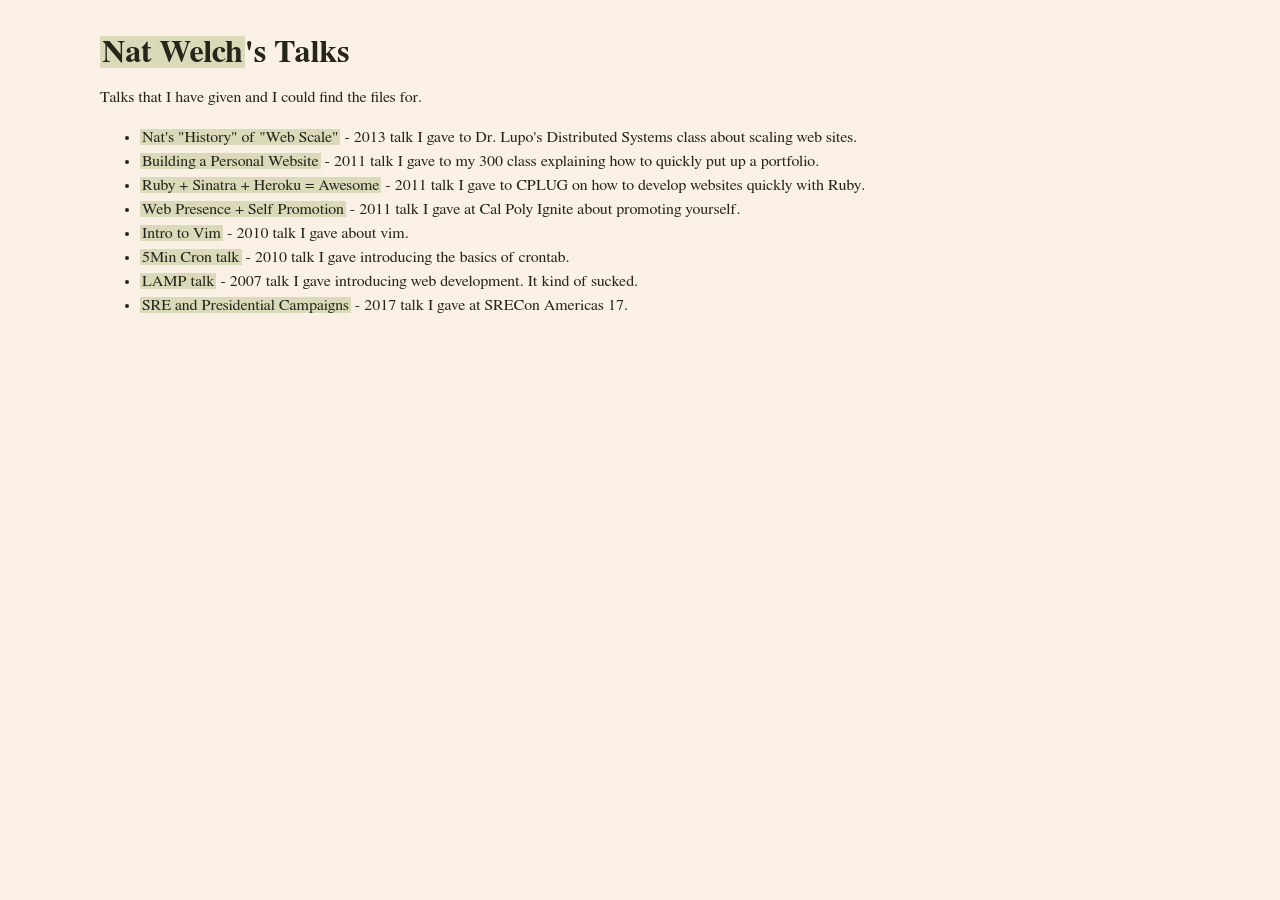
<file: index.html>
<html>
  <head>
    <title>Nathaniel Welch's Talks</title>
    <style>
      body {
        margin-left: 100px;
        color: #252519;
        background-color: #FAF0E6;
        font-family: "Palatino Linotype", "Book Antiqua", Palatino, FreeSerif, serif;
        line-height: 24px;
      }
      h1 {
        margin-top: 40px;
      }
      a, a:visited {
        padding: 0 2px;
        text-decoration: none;
        background: #dadaba;
        color: #252519;
      }
      a:active, a:hover {
        color: #000;
        background: #f0c095;
      }

    </style>
  </head>
  <body>
    <h1><a href="http://natwelch.com">Nat Welch</a>'s Talks</h1>
    <p>Talks that I have given and I could find the files for.</p>
    <ul>
      <li><a href="https://docs.google.com/presentation/d/1_4EEoVHKUmHsXK-Fdq9MPUyGmlmezH1Sy_wDC2o0dLE/pub?start=false&loop=false&delayms=3000">Nat's "History" of "Web Scale"</a> - 2013 talk I gave to Dr. Lupo's Distributed Systems class about scaling web sites.</li>
      <li><a href="./personal/">Building a Personal Website</a> - 2011 talk I gave to my 300 class explaining how to quickly put up a portfolio.</li>
      <li><a href="./r-s-h/">Ruby + Sinatra + Heroku = Awesome</a> - 2011 talk I gave to CPLUG on how to develop websites quickly with Ruby.</li>
      <li><a href="./self-promotion/">Web Presence + Self Promotion</a> - 2011 talk I gave at Cal Poly Ignite about promoting yourself.</li>
      <li><a href="./vim/">Intro to Vim</a> - 2010 talk I gave about vim.</li>
      <li><a href="./cron/">5Min Cron talk</a> - 2010 talk I gave introducing the basics of crontab.</li>
      <li><a href="./LAMP/">LAMP talk</a> - 2007 talk I gave introducing web development. It kind of sucked.</li>
      <li><a href="./srecon17americas-natwelch-2017-03-13.pdf">SRE and Presidential Campaigns</a> - 2017 talk I gave at SRECon Americas 17.</li>
    </ul>
    <script>
      (function(i,s,o,g,r,a,m){i['GoogleAnalyticsObject']=r;i[r]=i[r]||function(){
          (i[r].q=i[r].q||[]).push(arguments)},i[r].l=1*new Date();a=s.createElement(o),
        m=s.getElementsByTagName(o)[0];a.async=1;a.src=g;m.parentNode.insertBefore(a,m)
      })(window,document,'script','//www.google-analytics.com/analytics.js','ga');

      ga('create', 'UA-333449-2', 'auto');
      ga('send', 'pageview');

    </script>
  </body>
</html>
</file>
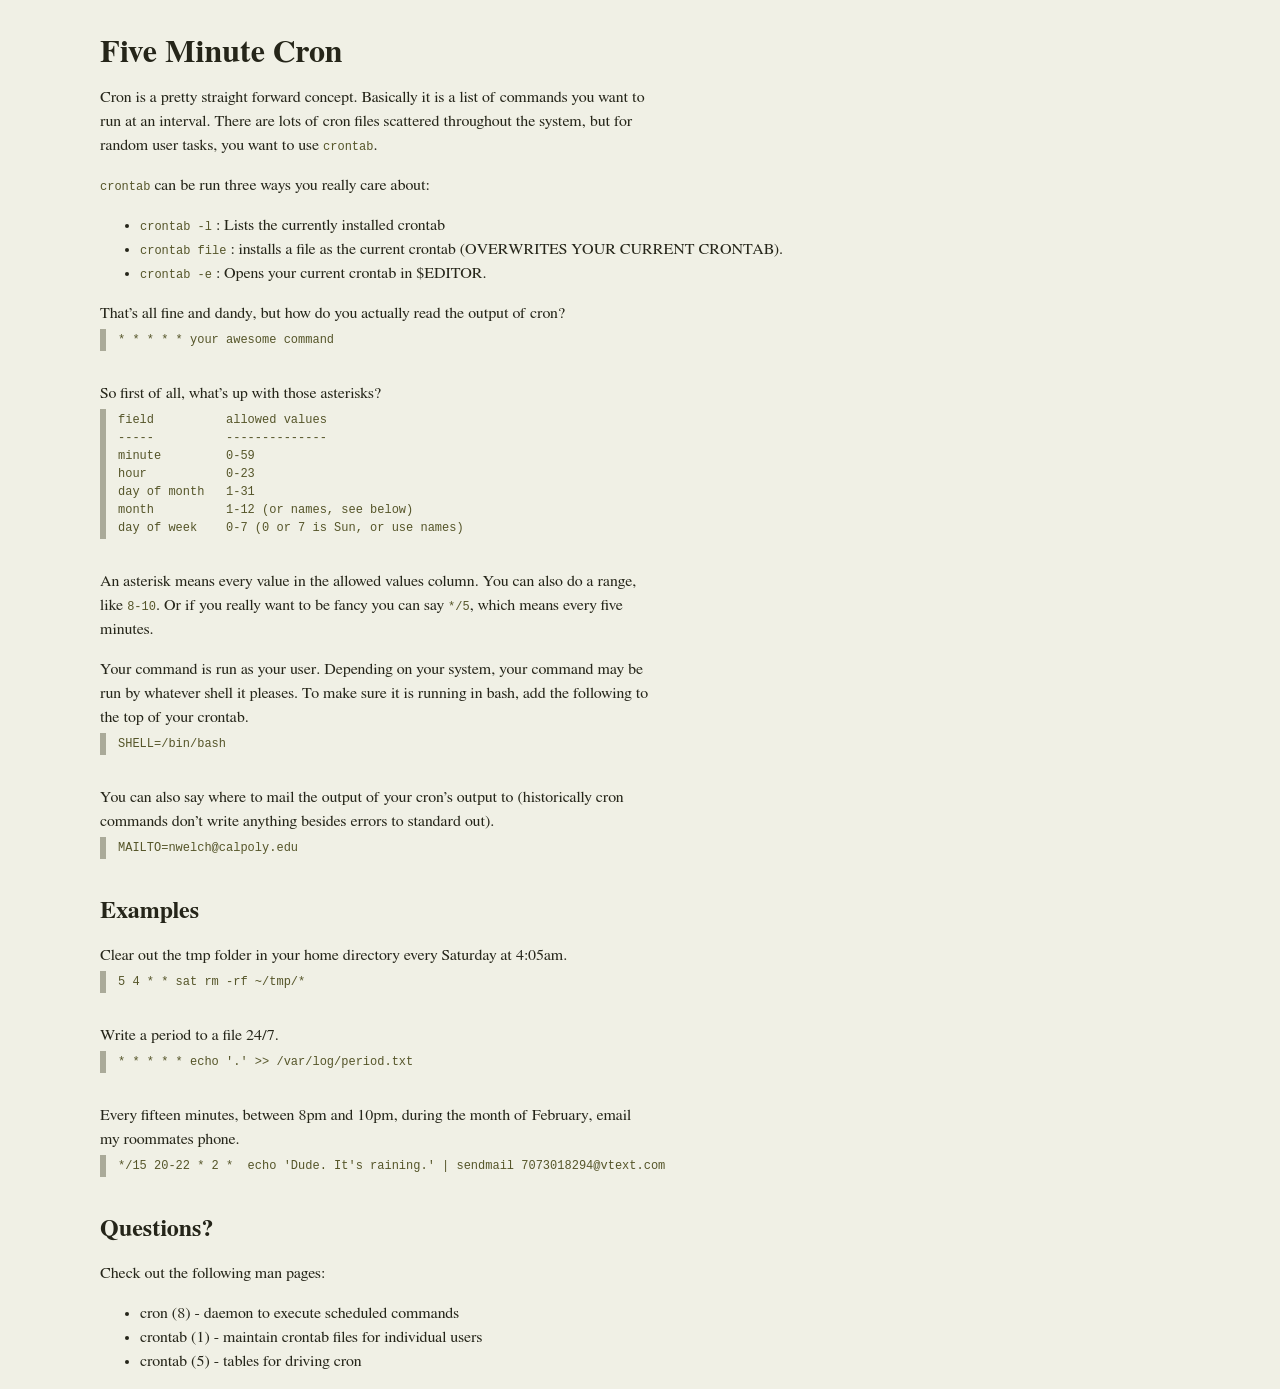
<file: cron/index.html>
<html>
   <head>
      <title>Five Minute Cron</title>
      <style>
         body {
            font-size: 16px;
            line-height: 24px;
            background: #f0f0e5;
            color: #252519;
            font-family: "Palatino Linotype", "Book Antiqua", Palatino, FreeSerif, serif;
            margin-left:100px;
            width:800px;
         }
         p {
            width: 550px;
            margin-bottom: 4px;
         }
         a, a:visited {
            padding: 0 2px;
            text-decoration: none;
            background: #dadaba;
            color: #252519;
         }
         a:active, a:hover {
            color: #000;
            background: #f0c095;
         }
         h1, h2, h3, h4, h5, h6 {
            margin-top: 40px;
         }
         code, pre, tt {
            font-family: Monaco, Consolas, "Lucida Console", monospace;
            font-size: 12px;
            line-height: 18px;
            color: #555529;
         }
         pre {
            font-size: 12px;
            padding: 2px 0 2px 12px;
            border-left: 6px solid #aaaa99;
            margin: 0px 0 30px;
         }
      </style>
   </head>
   <body>
<h1>Five Minute Cron</h1>

<p>Cron is a pretty straight forward concept. Basically it is a list of commands
you want to run at an interval. There are lots of cron files scattered
throughout the system, but for random user tasks, you want to use <code>crontab</code>.</p>

<p><code>crontab</code> can be run three ways you really care about: </p>

<ul>
<li><code>crontab -l</code> : Lists the currently installed crontab</li>
<li><code>crontab file</code> : installs a file as the current crontab (OVERWRITES YOUR CURRENT CRONTAB).</li>
<li><code>crontab -e</code> : Opens your current crontab in $EDITOR.</li>
</ul>

<p>That&#8217;s all fine and dandy, but how do you actually read the output of cron?</p>

<pre><code>* * * * * your awesome command
</code></pre>

<p>So first of all, what&#8217;s up with those asterisks?</p>

<pre><code>field          allowed values
-----          --------------
minute         0-59
hour           0-23
day of month   1-31
month          1-12 (or names, see below)
day of week    0-7 (0 or 7 is Sun, or use names)
</code></pre>

<p>An asterisk means every value in the allowed values column. You can also do a
range, like <code>8-10</code>. Or if you really want to be fancy you can say <code>*/5</code>, which
means every five minutes.</p>

<p>Your command is run as your user. Depending on your system, your command may be
run by whatever shell it pleases. To make sure it is running in bash, add the
following to the top of your crontab.</p>

<pre><code>SHELL=/bin/bash
</code></pre>

<p>You can also say where to mail the output of your cron&#8217;s output to
(historically cron commands don&#8217;t write anything besides errors to standard
out).</p>

<pre><code>MAILTO=nwelch@calpoly.edu
</code></pre>

<h2>Examples</h2>

<p>Clear out the tmp folder in your home directory every Saturday at 4:05am.</p>

<pre><code>5 4 * * sat rm -rf ~/tmp/*
</code></pre>

<p>Write a period to a file 24/7.</p>

<pre><code>* * * * * echo '.' &gt;&gt; /var/log/period.txt
</code></pre>

<p>Every fifteen minutes, between 8pm and 10pm, during the month of February, email my roommates phone.</p>

<pre><code>*/15 20-22 * 2 *  echo 'Dude. It's raining.' | sendmail 7073018294@vtext.com
</code></pre>

<h2>Questions?</h2>

<p>Check out the following man pages: </p>

<ul>
<li>cron    (8) - daemon to execute scheduled commands </li>
<li>crontab (1) - maintain crontab files for individual users</li>
<li>crontab (5) - tables for driving cron</li>
</ul>
   </body>
</html>
</file>
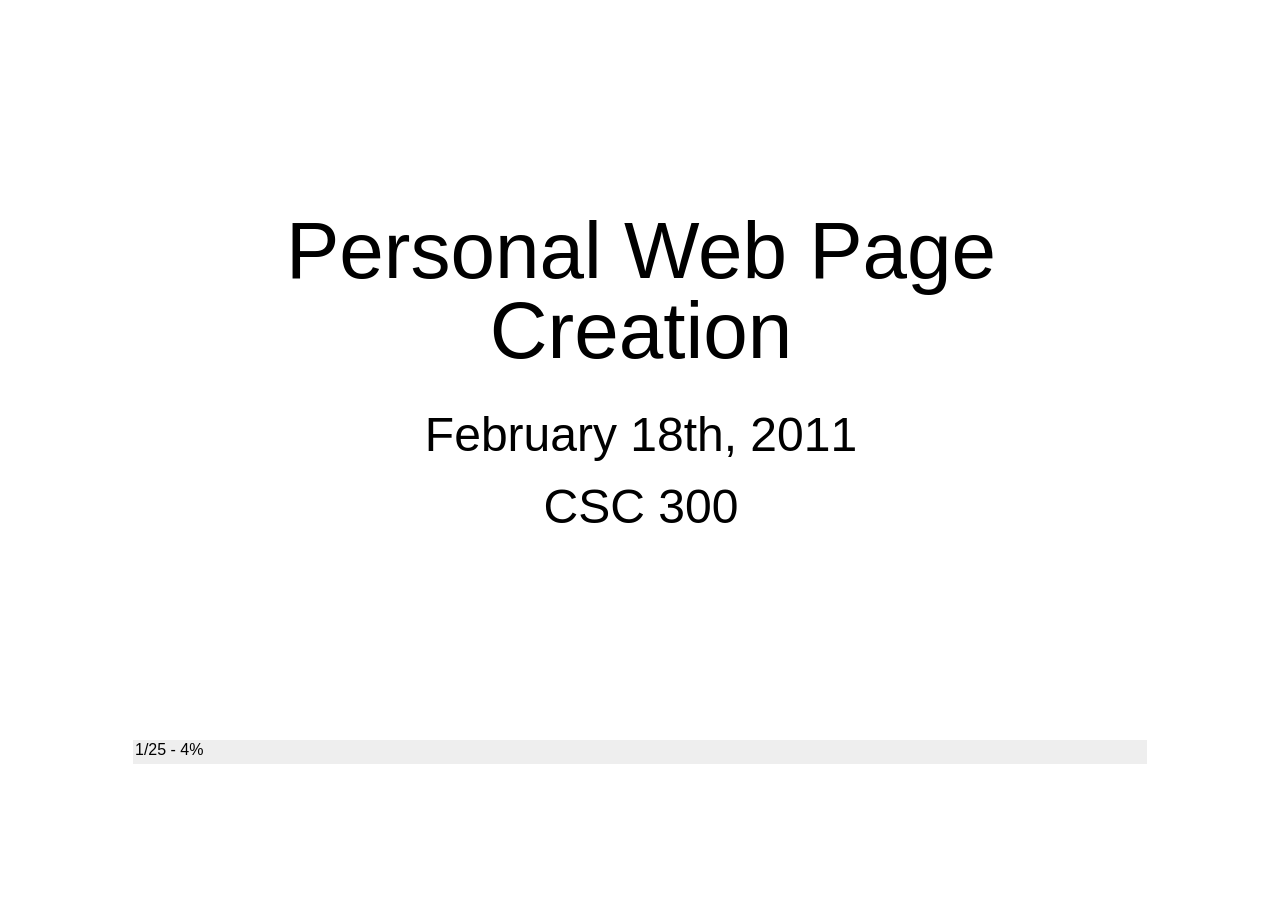
<file: personal/index.html>
<!DOCTYPE html PUBLIC "-//W3C//DTD XHTML 1.0 Strict//EN"
	"http://www.w3.org/TR/xhtml1/DTD/xhtml1-strict.dtd">

<html xmlns="http://www.w3.org/1999/xhtml" xml:lang="en" lang="en">
<head>
  <meta http-equiv="Content-Type" content="text/html; charset=utf-8"/>
  <title>Personal Website Building</title>

  <link rel="stylesheet" href="./css/reset.css" type="text/css"/>
  <link rel="stylesheet" href="./css/showoff.css" type="text/css"/>

  <script type="text/javascript" src="./js/jquery-1.4.2.min.js"></script>
  <script type="text/javascript" src="./js/jquery.cycle.all.js"></script>
	<script type="text/javascript" src="./js/jquery-print.js"></script>
  <script type="text/javascript" src="./js/jquery.batchImageLoad.js"></script>

  <script type="text/javascript" src="./js/jquery.doubletap-0.1.js"></script>

  <script type="text/javascript" src="./js/fg.menu.js"></script>
  <script type="text/javascript" src="./js/showoff.js"></script>
  <script type="text/javascript" src="./js/jTypeWriter.js"> </script>
  <script type="text/javascript" src="./js/sh_main.min.js"></script>
  <script type="text/javascript" src="./js/core.js"></script>
  <script type="text/javascript" src="./js/showoffcore.js"></script>

  <link type="text/css" href="./css/fg.menu.css" media="screen" rel="stylesheet" />
  <link type="text/css" href="./css/theme/ui.all.css" media="screen" rel="stylesheet" />
  <link type="text/css" href="./css/sh_style.css" rel="stylesheet" >

  
    <link rel="stylesheet" href="file/styles.css" type="text/css"/>
  

  

  <script type="text/javascript">
  $(function(){
    setupPreso(false, './');
  });
  </script>
</head>

<body>


<a tabindex="0" href="#search-engines" class="fg-button fg-button-icon-right ui-widget ui-state-default ui-corner-all" id="navmenu"><span class="ui-icon ui-icon-triangle-1-s"></span>slides</a>
<div id="navigation" class="hidden"></div>

<div id="help">
  <table>
    <tr><td class="key">space, &rarr;</td><td>next slide</td></tr>
    <tr><td class="key">&larr;</td><td>previous slide</td></tr>
    <tr><td class="key">d</td><td>debug mode</td></tr>
    <tr><td class="key">## &lt;ret&gt;</td><td>go to slide #</td></tr>
    <tr><td class="key">c</td><td>table of contents (vi)</td></tr>
    <tr><td class="key">f</td><td>toggle footer</td></tr>
    <tr><td class="key">r</td><td>reload slides</td></tr>
    <tr><td class="key">z</td><td>toggle help (this)</td></tr>
  </table>
</div>

<div id="preso">loading presentation...</div>
<div id="footer">
  <span id="slideInfo"></span>
  <span id="debugInfo"></span>
</div>

<div id="slides" class="offscreen" style="display:none;">
<div class="slide" data-transition="none"><div class="content" ref="talk/talk/1">
<h1>Personal Web Page Creation</h1>

<h2>February 18th, 2011</h2>

<h2>CSC 300</h2></div>
</div><div class="slide" data-transition="none"><div class="content smbullets" ref="talk/talk/2">
<h1>Nat Welch</h1>

<h3><a href="mailto:nat@natwelch.com">nat@natwelch.com</a></h3></div>
</div><div class="slide" data-transition="none"><div class="content" ref="talk/talk/3">
<h1>Examples:</h1></div>
</div><div class="slide" data-transition="none"><div class="content full-page" ref="talk/talk/4">
<p><img src="./file/talk/dmpat.png" width="1024" height="768" title="David Patierno" alt="alt text"/></p></div>
</div><div class="slide" data-transition="none"><div class="content full-page" ref="talk/talk/5">
<p><img src="./file/talk/dm-code.png" width="1024" height="768" title="David Patierno" alt="alt text"/></p></div>
</div><div class="slide" data-transition="none"><div class="content full-page" ref="talk/talk/6">
<p><img src="./file/talk/natw.png" width="1024" height="768" title="Nat Welch" alt="alt text"/></p></div>
</div><div class="slide" data-transition="none"><div class="content full-page" ref="talk/talk/7">
<p><img src="./file/talk/natw-github.png" width="1024" height="768" title="Nat Welch / Code" alt="alt text"/></p></div>
</div><div class="slide" data-transition="none"><div class="content full-page" ref="talk/talk/8">
<p><img src="./file/talk/jeannie.png" width="1024" height="768" title="Jeannie Nguyen" alt="alt text"/></p></div>
</div><div class="slide" data-transition="none"><div class="content full-page" ref="talk/talk/9">
<p><img src="./file/talk/jeannie-prj.png" width="1024" height="768" title="Jeannie Nguyen" alt="alt text"/></p></div>
</div><div class="slide" data-transition="none"><div class="content full-page" ref="talk/talk/10">
<p><img src="./file/talk/chrisg.png" width="1024" height="768" title="Chris Gibson" alt="alt text"/></p></div>
</div><div class="slide" data-transition="none"><div class="content full-page" ref="talk/talk/11">
<p><img src="./file/talk/hphan.png" width="1024" height="768" title="Henry Phan" alt="alt text"/></p></div>
</div><div class="slide" data-transition="none"><div class="content full-page" ref="talk/talk/12">
<p><img src="./file/talk/nick.png" width="1024" height="768" title="Nicholas Artman" alt="alt text"/></p></div>
</div><div class="slide" data-transition="none"><div class="content" ref="talk/talk/13">
<h1>Other examples</h1>

<h3><a href="http://pinboard.in/u:icco/t:personal/">http://pinboard.in/u:icco/t:personal/</a></h3></div>
</div><div class="slide" data-transition="none"><div class="content" ref="talk/talk/14">
<h1>The simplest page:</h1>

<h3><a href="https://github.com/icco/personal-website-talk/blob/master/example.html">https://github.com/icco/personal-website-talk/blob/master/example.html</a></h3></div>
</div><div class="slide" data-transition="none"><div class="content full-page" ref="talk/talk/15">
<p><img src="./file/talk/example.png" width="1024" height="768" title="example" alt="alt text"/></p></div>
</div><div class="slide" data-transition="none"><div class="content" ref="talk/talk/16">
<h3>Alright. Let's put our site online.</h3>

<h2>Two Options:</h2>

<h3>1) Your CSC page or 2) GitHub pages</h3></div>
</div><div class="slide" data-transition="none"><div class="content" ref="talk/talk/17">
<h1>Your CSC page</h1>

<h3><a href="https://wiki.csc.calpoly.edu/labs/wiki/LabFAQ#WebDirectorywww">https://wiki.csc.calpoly.edu/labs/wiki/LabFAQ#WebDirectorywww</a></h3>

<h3>http://users.csc.calpoly.edu/~username</h3></div>
</div><div class="slide" data-transition="none"><div class="content command" ref="talk/talk/18">
<h1>mkdir ~/www</h1>

<h1>setfacl -m user:apache:--x,mask:--x ~</h1>

<h1>setfacl -m user:apache:r-x,mask:r-x ~/www</h1>

<h1>touch index.html &amp;&amp; chmod 644 index.html</h1></div>
</div><div class="slide" data-transition="none"><div class="content" ref="talk/talk/19">
<h1>GitHub Pages</h1></div>
</div><div class="slide" data-transition="none"><div class="content" ref="talk/talk/20">
<h4>1. Create a GitHub Account</h4>

<h4>1.5 follow the instructions to create an ssh key (<a href="http://help.github.com/">http://help.github.com/</a>)</h4>

<h4>2. Create a public repository named <code>user.github.com</code>.</h4></div>
</div><div class="slide" data-transition="none"><div class="content command" ref="talk/talk/21">
<h2>3. upload your site.</h2>

<h1>mkdir user.github.com</h1>

<h1>git init</h1>

<h1>echo 'hello' &gt; index.html &amp;&amp; git add index.html</h1>

<h1>git commit -m 'init.'</h1>

<h1>git remote add origin git@github.com:user/user.github.com.git</h1>

<h1>git push origin master</h1></div>
</div><div class="slide" data-transition="none"><div class="content bullets" ref="talk/talk/22">
<h1>Other sites</h1>

<ul>
<li>http://flavors.me</li>
<li>http://about.me</li>
<li>AWS EC2 Micro Instance</li>
</ul>
</div>
</div><div class="slide" data-transition="none"><div class="content full-page" ref="talk/talk/23">
<p><img src="./file/talk/eric.png" width="1024" height="768" alt="alt text"/></p></div>
</div><div class="slide" data-transition="none"><div class="content" ref="talk/talk/24">
<h1>Closing Statements</h1>

<h2>Represent yourself</h2>

<h2>Feel free to ask for help</h2>

<h2>Keep it up to date</h2></div>
</div><div class="slide" data-transition="none"><div class="content" ref="talk/talk/25">
<h2>The End.</h2>

<h1>Questions?</h1>

<h3>slides: <a href="http://natwelch.com/talks/personal">natwelch.com/talks/personal</a></h3></div>
</div>
</div>

</body>
</html>
</file>
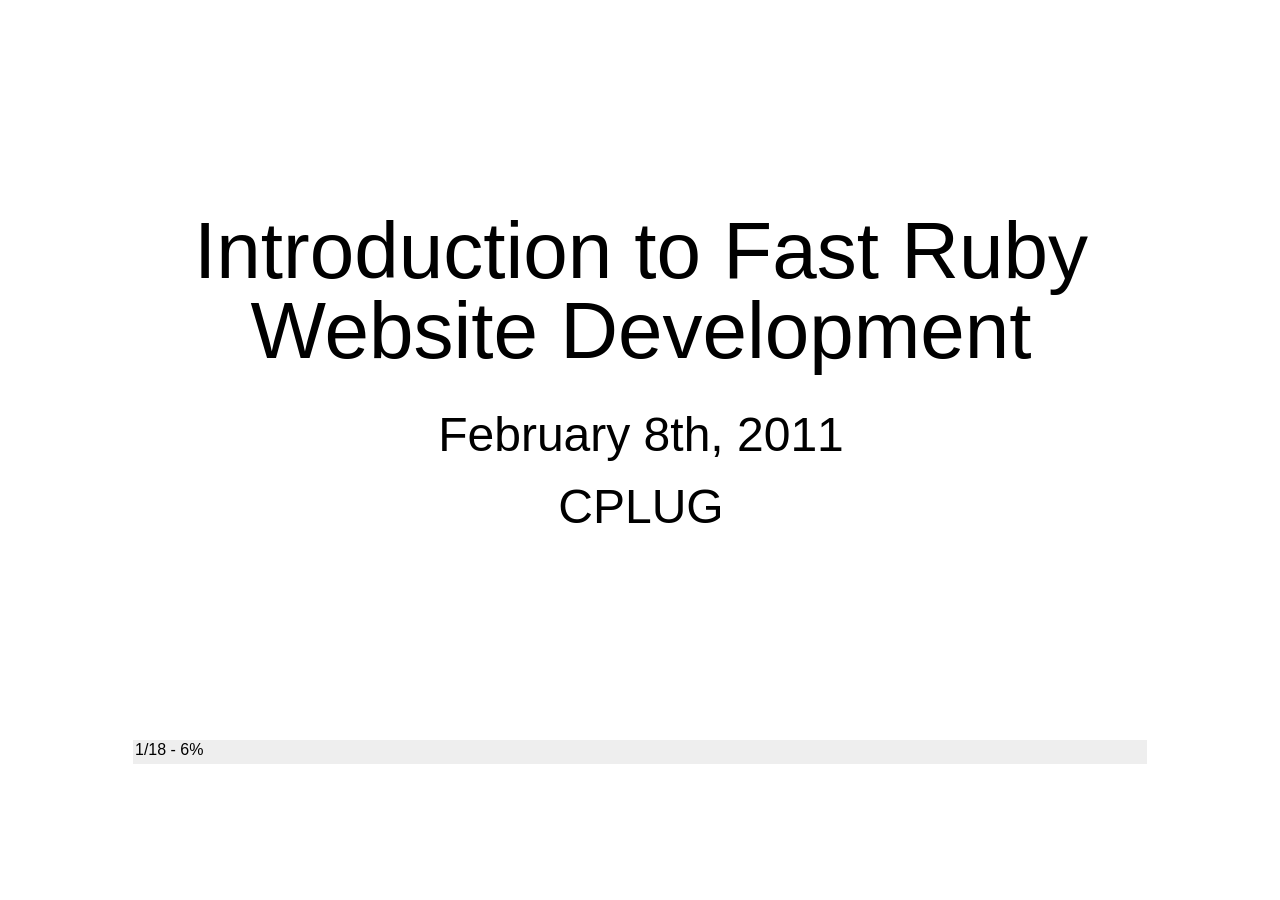
<file: r-s-h/index.html>
<!DOCTYPE html PUBLIC "-//W3C//DTD XHTML 1.0 Strict//EN"
	"http://www.w3.org/TR/xhtml1/DTD/xhtml1-strict.dtd">

<html xmlns="http://www.w3.org/1999/xhtml" xml:lang="en" lang="en">
<head>
  <meta http-equiv="Content-Type" content="text/html; charset=utf-8"/>
  <title>Fast Ruby Web Development</title>

  <link rel="stylesheet" href="./css/reset.css" type="text/css"/>
  <link rel="stylesheet" href="./css/showoff.css" type="text/css"/>

  <script type="text/javascript" src="./js/jquery-1.4.2.min.js"></script>
  <script type="text/javascript" src="./js/jquery.cycle.all.js"></script>
	<script type="text/javascript" src="./js/jquery-print.js"></script>
  <script type="text/javascript" src="./js/jquery.batchImageLoad.js"></script>

  <script type="text/javascript" src="./js/jquery.doubletap-0.1.js"></script>

  <script type="text/javascript" src="./js/fg.menu.js"></script>
  <script type="text/javascript" src="./js/showoff.js"></script>
  <script type="text/javascript" src="./js/jTypeWriter.js"> </script>
  <script type="text/javascript" src="./js/sh_main.min.js"></script>
  <script type="text/javascript" src="./js/core.js"></script>
  <script type="text/javascript" src="./js/showoffcore.js"></script>

  <link type="text/css" href="./css/fg.menu.css" media="screen" rel="stylesheet" />
  <link type="text/css" href="./css/theme/ui.all.css" media="screen" rel="stylesheet" />
  <link type="text/css" href="./css/sh_style.css" rel="stylesheet" >

  

  

  <script type="text/javascript">
  $(function(){
    setupPreso(false, './');
  });
  </script>
</head>

<body>


<a tabindex="0" href="#search-engines" class="fg-button fg-button-icon-right ui-widget ui-state-default ui-corner-all" id="navmenu"><span class="ui-icon ui-icon-triangle-1-s"></span>slides</a>
<div id="navigation" class="hidden"></div>

<div id="help">
  <table>
    <tr><td class="key">space, &rarr;</td><td>next slide</td></tr>
    <tr><td class="key">&larr;</td><td>previous slide</td></tr>
    <tr><td class="key">d</td><td>debug mode</td></tr>
    <tr><td class="key">## &lt;ret&gt;</td><td>go to slide #</td></tr>
    <tr><td class="key">c</td><td>table of contents (vi)</td></tr>
    <tr><td class="key">f</td><td>toggle footer</td></tr>
    <tr><td class="key">r</td><td>reload slides</td></tr>
    <tr><td class="key">z</td><td>toggle help (this)</td></tr>
  </table>
</div>

<div id="preso">loading presentation...</div>
<div id="footer">
  <span id="slideInfo"></span>
  <span id="debugInfo"></span>
</div>

<div id="slides" class="offscreen" style="display:none;">
<div class="slide" data-transition="none"><div class="content" ref="title/title/1">
<h1>Introduction to Fast Ruby Website Development</h1>

<h2>February 8th, 2011</h2>

<h2>CPLUG</h2></div>
</div><div class="slide" data-transition="none"><div class="content smbullets" ref="title/title/2">
<h1>Nat Welch</h1>

<h3>natwelch.com  /  @icco</h3></div>
</div><div class="slide" data-transition="none"><div class="content" ref="title/title/3">
<h2>Follow along.</h2>

<h3><a href="http://natwelch.com/talks/r-s-h">http://natwelch.com/talks/r-s-h</a></h3></div>
</div><div class="slide" data-transition="none"><div class="content smbullets center" ref="title/title/4">
<h1>Tonights Schedule*</h1>

<ul>
<li>Introduce Everything</li>
<li>Write a web app</li>
<li>Deploy a web app</li>
</ul>


<p>*Questions at any time</p></div>
</div><div class="slide" data-transition="none"><div class="content bullets" ref="intro/intro/1">
<h1>Important things I won't be covering:</h1>

<ul>
<li>HTML</li>
<li>CSS</li>
<li>JS</li>
</ul>
</div>
</div><div class="slide" data-transition="none"><div class="content smbullets" ref="intro/intro/2">
<h1>Requirements</h1>

<ul>
<li>200MB free space</li>
<li>internet connection</li>
<li>an hour (maybe longer, this is addicting)</li>
<li>curiosity</li>
<li>git</li>
<li>curl</li>
</ul>
</div>
</div><div class="slide" data-transition="none"><div class="content center" ref="rvm/rvm/1">
<h1>Ruby.</h1>

<p><img src="./file/rvm/blix-neg.gif" width="258" height="230" alt="blix"/></p>

<h3>"A dynamic, open source programming language with a focus on simplicity and productivity. It has an elegant syntax that is natural to read and easy to write."</h3></div>
</div><div class="slide" data-transition="none"><div class="content smbullets" ref="rvm/rvm/2">
<h1>INSTALL</h1>

<ul>
<li>We are going to use <a href="http://rvm.beginrescueend.com/">RVM</a>.</li>
<li>Why? (Easy, fast)</li>
<li>Ruby is not on the lab machines by default :(</li>
</ul>
</div>
</div><div class="slide" data-transition="none"><div class="content" ref="rvm/rvm/3">
<pre><code>$ bash &lt; &lt;( curl --location http://is.gd/k2wjrp )
</code></pre>

<h3><a href="http://is.gd/k2wjrp">http://is.gd/k2wjrp</a> points to <a href="http://rvm.beginrescueend.com/releases/rvm-install-head">http://rvm.beginrescueend.com/releases/rvm-install-head</a></h3></div>
</div><div class="slide" data-transition="none"><div class="content smaller" ref="rvm/rvm/4">
<h2>Add to .bashrc or .bash_profile</h2>

<pre><code># This loads RVM into a shell session.
[[ -s "$HOME/.rvm/scripts/rvm" ]] &amp;&amp; . "$HOME/.rvm/scripts/rvm"
</code></pre>

<h3>At very bottom</h3></div>
</div><div class="slide" data-transition="none"><div class="content center" ref="sinatra/sinatra/1">
<h1>Sinatra</h1>

<p><img src="./file/sinatra/sinatra.jpg" width="535" height="480" alt="sinatra"/></p></div>
</div><div class="slide" data-transition="none"><div class="content bullets" ref="sinatra/sinatra/2">
<ul>
<li>A Web Framework for ruby</li>
<li>Super duper easy</li>
<li><a href="http://www.sinatrarb.com/">decent documentation</a></li>
</ul>
</div>
</div><div class="slide" data-transition="none"><div class="content command" ref="sinatra/sinatra/3">
<h2>Install</h2>

<h1>gem install sinatra</h1></div>
</div><div class="slide" data-transition="none"><div class="content" ref="heroku/heroku/1">
<h1>Heroku</h1></div>
</div><div class="slide" data-transition="none"><div class="content smbullets" ref="heroku/heroku/2">
<ul>
<li>A cloud application deployment system</li>
<li><a href="http://docs.heroku.com/">Good Docs</a></li>
<li>free for low loads, easy to dynamically scale</li>
<li>uses git to deploy</li>
</ul>
</div>
</div><div class="slide" data-transition="none"><div class="content command" ref="heroku/heroku/3">
<h2>Install</h2>

<h1>gem install heroku</h1></div>
</div><div class="slide" data-transition="none"><div class="content smbullets" ref="closing/closing/1">
<h1>Other resources</h1>

<p class="..">wheee.</p></div>
</div><div class="slide" data-transition="none"><div class="content" ref="closing/closing/2">
<h1>Well that was fun</h1>

<h2>Let's write a web app.</h2>

<h3><a href="https://github.com/icco/ruby-sinatra-heroku-talk/blob/master/script.md">https://github.com/icco/ruby-sinatra-heroku-talk/blob/master/script.md</a></h3></div>
</div>
</div>

</body>
</html>
</file>
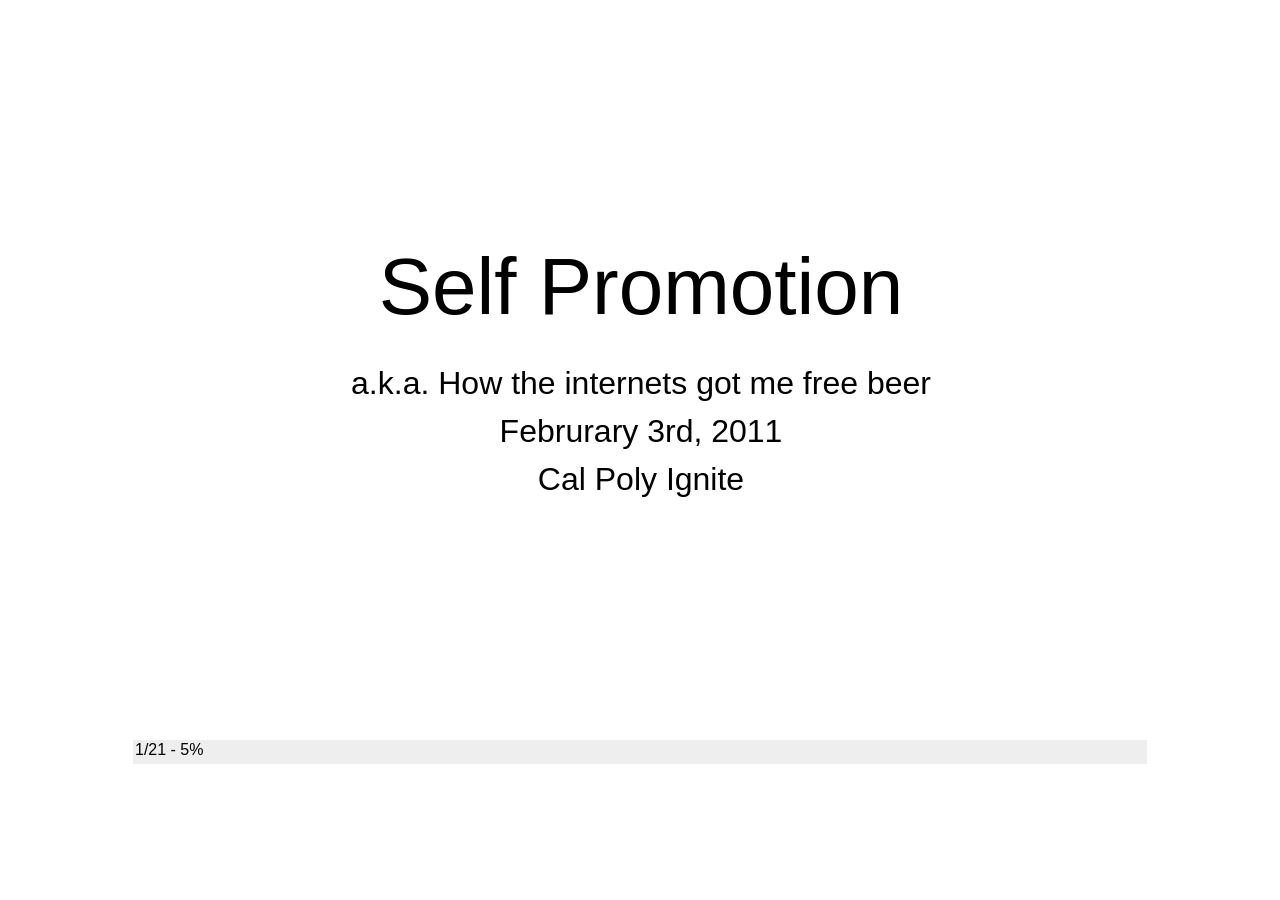
<file: self-promotion/index.html>
<!DOCTYPE html PUBLIC "-//W3C//DTD XHTML 1.0 Strict//EN"
	"http://www.w3.org/TR/xhtml1/DTD/xhtml1-strict.dtd">

<html xmlns="http://www.w3.org/1999/xhtml" xml:lang="en" lang="en">
<head>
  <meta http-equiv="Content-Type" content="text/html; charset=utf-8"/>
  <title>Web Presence</title>

  <link rel="stylesheet" href="./css/reset.css" type="text/css"/>
  <link rel="stylesheet" href="./css/showoff.css" type="text/css"/>

  <script type="text/javascript" src="./js/jquery-1.4.2.min.js"></script>
  <script type="text/javascript" src="./js/jquery.cycle.all.js"></script>
	<script type="text/javascript" src="./js/jquery-print.js"></script>
  <script type="text/javascript" src="./js/jquery.batchImageLoad.js"></script>

  <script type="text/javascript" src="./js/jquery.doubletap-0.1.js"></script>

  <script type="text/javascript" src="./js/fg.menu.js"></script>
  <script type="text/javascript" src="./js/showoff.js"></script>
  <script type="text/javascript" src="./js/jTypeWriter.js"> </script>
  <script type="text/javascript" src="./js/sh_main.min.js"></script>
  <script type="text/javascript" src="./js/core.js"></script>
  <script type="text/javascript" src="./js/showoffcore.js"></script>

  <link type="text/css" href="./css/fg.menu.css" media="screen" rel="stylesheet" />
  <link type="text/css" href="./css/theme/ui.all.css" media="screen" rel="stylesheet" />
  <link type="text/css" href="./css/sh_style.css" rel="stylesheet" >

  
    <link rel="stylesheet" href="file/styles.css" type="text/css"/>
  

  

  <script type="text/javascript">
  $(function(){
    setupPreso(false, './');
  });
  </script>
</head>

<body>


<a tabindex="0" href="#search-engines" class="fg-button fg-button-icon-right ui-widget ui-state-default ui-corner-all" id="navmenu"><span class="ui-icon ui-icon-triangle-1-s"></span>slides</a>
<div id="navigation" class="hidden"></div>

<div id="help">
  <table>
    <tr><td class="key">space, &rarr;</td><td>next slide</td></tr>
    <tr><td class="key">&larr;</td><td>previous slide</td></tr>
    <tr><td class="key">d</td><td>debug mode</td></tr>
    <tr><td class="key">## &lt;ret&gt;</td><td>go to slide #</td></tr>
    <tr><td class="key">c</td><td>table of contents (vi)</td></tr>
    <tr><td class="key">f</td><td>toggle footer</td></tr>
    <tr><td class="key">r</td><td>reload slides</td></tr>
    <tr><td class="key">z</td><td>toggle help (this)</td></tr>
  </table>
</div>

<div id="preso">loading presentation...</div>
<div id="footer">
  <span id="slideInfo"></span>
  <span id="debugInfo"></span>
</div>

<div id="slides" class="offscreen" style="display:none;">
<div class="slide" data-transition="none"><div class="content" ref="title/title">
<h1>Self Promotion</h1>

<h3>a.k.a. How the internets got me free beer</h3>

<h3>Februrary 3rd, 2011</h3>

<h3>Cal Poly Ignite</h3></div>
</div><div class="slide" data-transition="none"><div class="content smbullets center 15seconds" ref="talk/talk/1">
<script>var nat_timeouts = false;</script>


<p><img src="./file/talk/beer.jpg" width="640" height="480" alt="beer"/></p>

<h3>Please drink responsibly.</h3></div>
</div><div class="slide" data-transition="none"><div class="content 15seconds center" ref="talk/talk/2">
<p><img src="./file/talk/the-fonz.jpg" width="350" height="525" alt="fonz"/></p></div>
</div><div class="slide" data-transition="none"><div class="content 15seconds" ref="talk/talk/3">
<h1>BUT WHY WAIT?!?!</h1>

<h2>ACT NOW!</h2>

<h3>(Contact them first)</h3></div>
</div><div class="slide" data-transition="none"><div class="content 15seconds smbullets center" ref="talk/talk/4">
<h3>Be courteous, offer something in return for their help</h3>

<p><img src="./file/talk/people_drinks.jpg" width="640" height="426" alt="beer"/></p></div>
</div><div class="slide" data-transition="none"><div class="content 15seconds center smaller" ref="talk/talk/5">
<h1>But what are you going to talk about?</h1>

<p><img src="./file/talk/food.jpg" width="640" height="480" alt="food"/></p>

<h2>How about them?</h2></div>
</div><div class="slide" data-transition="none"><div class="content 15seconds" ref="talk/talk/6">
<h1>OR HOW ABOUT YOU?</h1>

<h3>Well talk about them first, then you!</h3></div>
</div><div class="slide" data-transition="none"><div class="content 15seconds smbullets" ref="talk/talk/7">
<h2>How can they know about you?</h2>

<ul>
<li>Get a website. <!--<br /><small>Simplest Way: <a href="http://pages.github.com/">Github Pages</a> and a domain name.</small>--></li>
<li>ex. <a href="http://natwelch.com">http://natwelch.com</a></li>
</ul>
</div>
</div><div class="slide" data-transition="none"><div class="content 15seconds bullets" ref="talk/talk/8">
<ul>
<li>Put your name on it, and five pieces of information about yourself.</li>
</ul>
</div>
</div><div class="slide" data-transition="none"><div class="content 15seconds full-page" ref="talk/talk/9">
<p><img src="./file/talk/dmpat.png" width="1280" height="800" title="David Patierno" alt="alt text"/></p></div>
</div><div class="slide" data-transition="none"><div class="content 15seconds" ref="talk/talk/10">
<h1>SHARE YOUR WORK</h1>

<h3>Warning: I am a socialist, elitist, Linux nerd</h3></div>
</div><div class="slide" data-transition="none"><div class="content 15seconds bullets" ref="talk/talk/11">
<h1>Excuses for not sharing:</h1>

<ul>
<li>It's too hard</li>
<li>My work sucks</li>
<li>No one cares</li>
</ul>
</div>
</div><div class="slide" data-transition="none"><div class="content 15seconds bullets" ref="talk/talk/12">
<h1>(partially) Lies!</h1>

<ul>
<li>takes 30 minutes</li>
<li>you will actually come back to it</li>
<li>90% of the time, no one cares</li>
</ul>
</div>
</div><div class="slide" data-transition="none"><div class="content 15seconds" ref="talk/talk/13">
<h2>So you've got a website...</h2>

<h1>What now?</h1>

<h2>Link to your page from wherever you exist online. <small>(Facebook, LinkedIn, Twitter, email, whatever.)</small></h2></div>
</div><div class="slide" data-transition="none"><div class="content 15seconds center" ref="talk/talk/14">
<h1>let's talk social graphs</h1>

<p><img src="./file/talk/fuck_grapefruit.png" width="676" height="584" alt="xkcd"/></p></div>
</div><div class="slide" data-transition="none"><div class="content 15seconds full-page" ref="talk/talk/15">
<p><img src="./file/talk/linkedin.png" width="926" height="579" alt="alt text"/></p></div>
</div><div class="slide" data-transition="none"><div class="content 15seconds" ref="talk/talk/16">
<h2>Each one of those dots is someone you could be drinking with RIGHT NOW</h2></div>
</div><div class="slide" data-transition="none"><div class="content 15seconds" ref="talk/talk/17">
<h2>Maybe they have input on your book, startup, crazy idea, strange rash, etc.</h2></div>
</div><div class="slide" data-transition="none"><div class="content 15seconds" ref="talk/talk/18">
<h1>RECAP</h1>

<h3>Lubricant.</h3></div>
</div><div class="slide" data-transition="none"><div class="content 15seconds" ref="talk/talk/19">
<h1>Ruby Web Dev Talk</h1>

<h2>Build a website in an hour</h2>

<h3>2/8/11, 7pm 14-301</h3></div>
</div><div class="slide" data-transition="none"><div class="content" ref="talk/talk/20">
<h1>Thanks!</h1>

<h2>The End.</h2>

<h3>slides: <a href="http://natwelch.com/talks/self-promotion/">natwelch.com/talks/self-promotion/</a></h3>

<h3>natwelch.com  /  @icco</h3>

<script>
$(".15seconds").bind("showoff:show", function (e) {
   if (nat_timeouts) { setTimeout('nextStep()', 15000); }
});

$(".7seconds").bind("showoff:show", function (e) {
   if (nat_timeouts) { setTimeout('nextStep()', 7000); }
});
</script>
</div>
</div>
</div>

</body>
</html>
</file>
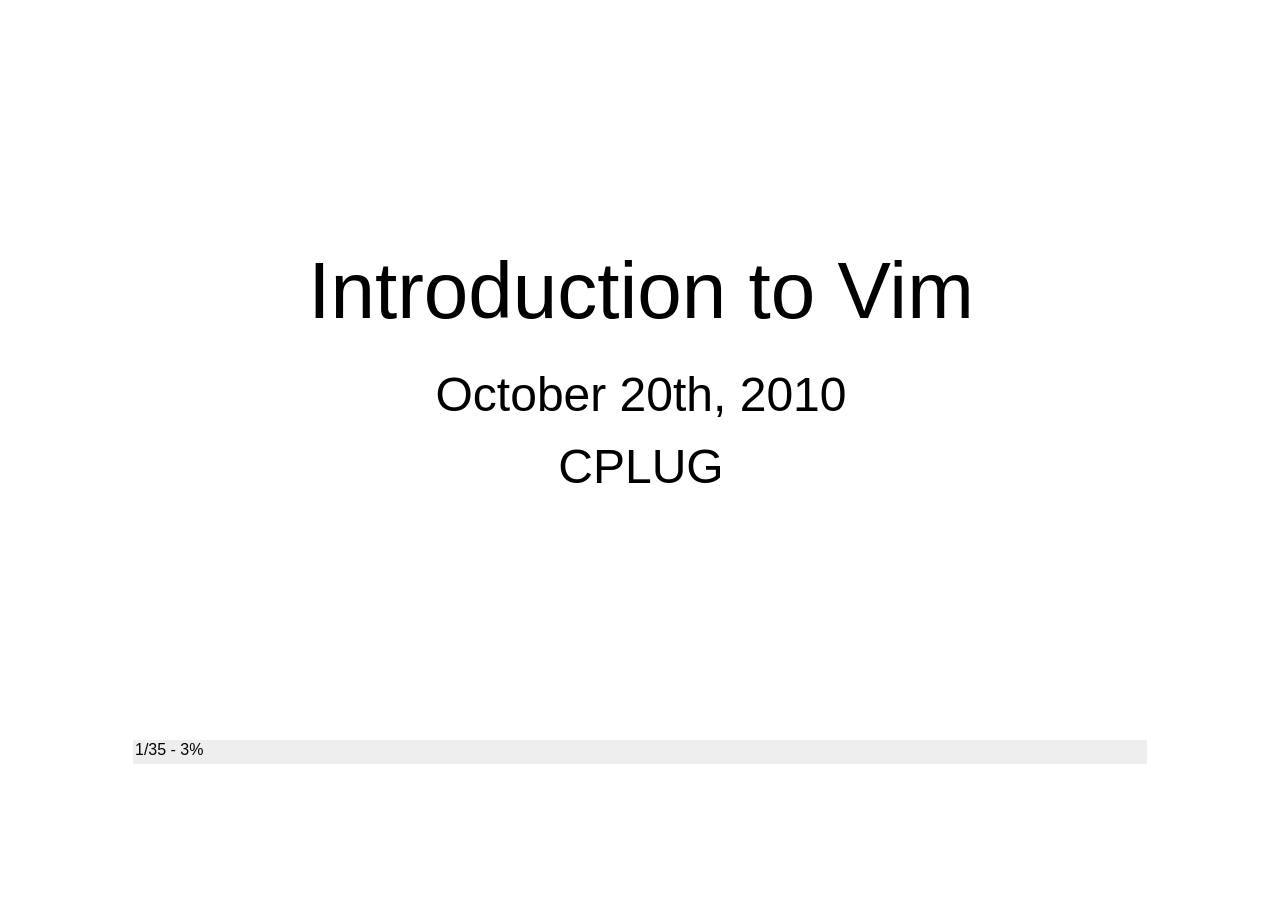
<file: vim/index.html>
<!DOCTYPE html PUBLIC "-//W3C//DTD XHTML 1.0 Strict//EN"
	"http://www.w3.org/TR/xhtml1/DTD/xhtml1-strict.dtd">

<html xmlns="http://www.w3.org/1999/xhtml" xml:lang="en" lang="en">
<head>
  <meta http-equiv="Content-Type" content="text/html; charset=utf-8"/>
  <title>Intro to Vim</title>

  <link rel="stylesheet" href="./css/reset.css" type="text/css"/>
  <link rel="stylesheet" href="./css/showoff.css" type="text/css"/>

  <script type="text/javascript" src="./js/jquery-1.4.2.min.js"></script>
  <script type="text/javascript" src="./js/jquery.cycle.all.js"></script>
	<script type="text/javascript" src="./js/jquery-print.js"></script>
  <script type="text/javascript" src="./js/jquery.batchImageLoad.js"></script>

  <script type="text/javascript" src="./js/jquery.doubletap-0.1.js"></script>

  <script type="text/javascript" src="./js/fg.menu.js"></script>
  <script type="text/javascript" src="./js/showoff.js"></script>
  <script type="text/javascript" src="./js/jTypeWriter.js"> </script>
  <script type="text/javascript" src="./js/sh_main.min.js"></script>
  <script type="text/javascript" src="./js/core.js"></script>
  <script type="text/javascript" src="./js/showoffcore.js"></script>

  <link type="text/css" href="./css/fg.menu.css" media="screen" rel="stylesheet" />
  <link type="text/css" href="./css/theme/ui.all.css" media="screen" rel="stylesheet" />
  <link type="text/css" href="./css/sh_style.css" rel="stylesheet" >

  

  

  <script type="text/javascript">
  $(function(){
    setupPreso(false, './');
  });
  </script>
</head>

<body>


<a tabindex="0" href="#search-engines" class="fg-button fg-button-icon-right ui-widget ui-state-default ui-corner-all" id="navmenu"><span class="ui-icon ui-icon-triangle-1-s"></span>slides</a>
<div id="navigation" class="hidden"></div>

<div id="help">
  <table>
    <tr><td class="key">space, &rarr;</td><td>next slide</td></tr>
    <tr><td class="key">&larr;</td><td>previous slide</td></tr>
    <tr><td class="key">d</td><td>debug mode</td></tr>
    <tr><td class="key">## &lt;ret&gt;</td><td>go to slide #</td></tr>
    <tr><td class="key">c</td><td>table of contents (vi)</td></tr>
    <tr><td class="key">f</td><td>toggle footer</td></tr>
    <tr><td class="key">r</td><td>reload slides</td></tr>
    <tr><td class="key">z</td><td>toggle help (this)</td></tr>
  </table>
</div>

<div id="preso">loading presentation...</div>
<div id="footer">
  <span id="slideInfo"></span>
  <span id="debugInfo"></span>
</div>

<div id="slides" class="offscreen" style="display:none;">
<div class="slide" data-transition="none"><div class="content" ref="title/title/1">
<h1>Introduction to Vim</h1>

<h2>October 20th, 2010</h2>

<h2>CPLUG</h2></div>
</div><div class="slide" data-transition="none"><div class="content smbullets" ref="title/title/2">
<h1>Nat Welch</h1>

<h3>natwelch.com  /  @icco</h3></div>
</div><div class="slide" data-transition="none"><div class="content bullets incremental" ref="intro/intro/1">
<h2>Why Vim?</h2>

<ul>
<li>used by lots of people</li>
<li>available on most operating systems</li>
<li>incredibly powerful</li>
</ul>
</div>
</div><div class="slide" data-transition="none"><div class="content center" ref="intro/intro/2">
<h1>Warning:</h1>

<h2>Vim is meant to be used the way you feel natural doing it.</h2>

<h3>What works for me may not work for you.</h3>

<p>AKA: There is a lot I don't know, and 40 Billion ways to do everything.</p></div>
</div><div class="slide" data-transition="none"><div class="content smbullets" ref="intro/intro/3">
<h1>How to Install?</h1>

<ul>
<li>Ubuntu, Debian: <code>sudo apt-get install vim-full</code></li>
<li>Fedora: <code>sudo yum install vim</code></li>
<li>Mac: <a href="http://code.google.com/p/macvim/">http://code.google.com/p/macvim/</a></li>
<li>Windows: <a href="http://www.vim.org/download.php#pc">http://www.vim.org/download.php#pc</a></li>
<li>CSC Machines: <code>vim</code></li>
</ul>
</div>
</div><div class="slide" data-transition="none"><div class="content command" ref="intro/intro/4">
<h2>How to Open?</h2>

<h1>vim filename</h1>

<h2>How to Close?</h2>

<h1>:q (:wq, :qall, :wqall... etc.)</h1></div>
</div><div class="slide" data-transition="none"><div class="content bullets" ref="intro/intro/5">
<h1>How to get help?</h1>

<ul>
<li><code>vimtutor</code></li>
<li><a href="http://vimdoc.sourceforge.net/htmldoc/usr_toc.html">Vim Doc</a></li>
<li><a href="http://www.fprintf.net/vimCheatSheet.html">Cheatsheet</a></li>
<li>Google.</li>
</ul>
</div>
</div><div class="slide" data-transition="none"><div class="content" ref="basics/basics/1">
<h1>Modes</h1></div>
</div><div class="slide" data-transition="none"><div class="content bullets incremental" ref="basics/basics/2">
<ul>
<li>insert</li>
<li>command</li>
<li>select</li>
</ul>
</div>
</div><div class="slide" data-transition="none"><div class="content" ref="basics/basics/3">
<h1>Enter insert mode</h1>

<h2>o, i, a, c, s</h2>

<h1>Leave insert mode</h1>

<h2>esc, ctrl+c</h2></div>
</div><div class="slide" data-transition="none"><div class="content" ref="basics/basics/4">
<h1>IF YOU AREN'T TYPING, YOU SHOULDN'T BE IN INSERT MODE.</h1></div>
</div><div class="slide" data-transition="none"><div class="content smbullets incremental" ref="basics/basics/5">
<h1>Movement</h1>

<ul>
<li>h - left</li>
<li>j - down</li>
<li>k - up</li>
<li>l - right</li>
<li>arrow keys</li>
</ul>
</div>
</div><div class="slide" data-transition="none"><div class="content" ref="basics/basics/6">
<h1>Command Mode</h1>

<h3>Where all of the cool shit happens</h3></div>
</div><div class="slide" data-transition="none"><div class="content smbullets" ref="basics/basics/7">
<h1>such as...</h1>

<ul>
<li>delete</li>
<li>copy</li>
<li>paste</li>
<li>sort</li>
<li>find and replace</li>
<li>collapse lines</li>
<li>apply indentation</li>
<li>insert many times</li>
<li>etc.</li>
</ul>
</div>
</div><div class="slide" data-transition="none"><div class="content command" ref="basics/basics/8">
<h2>Delete</h2>

<h1>d modifier</h1>

<h2>Copy (yank)</h2>

<h1>y modifier</h1></div>
</div><div class="slide" data-transition="none"><div class="content bullets incremental" ref="basics/basics/9">
<h2>possible modifiers:</h2>

<ul>
<li>directions</li>
<li>numbers</li>
<li>characters (<code>d</code>, <code>w</code>, <code>$</code>, <code>e</code>)</li>
</ul>
</div>
</div><div class="slide" data-transition="none"><div class="content command" ref="basics/basics/10">
<h2>Paste</h2>

<h1>{number} p</h1></div>
</div><div class="slide" data-transition="none"><div class="content command" ref="basics/basics/11">
<h1>:sort</h1></div>
</div><div class="slide" data-transition="none"><div class="content command" ref="basics/basics/12">
<h2>Find</h2>

<h1>/searchstring</h1>

<h2>Find and replace</h2>

<h1>:%s/find/replace/{modifier}</h1></div>
</div><div class="slide" data-transition="none"><div class="content command" ref="basics/basics/13">
<h2>auto-indentation</h2>

<h1>==</h1>

<h1>10 = j</h1></div>
</div><div class="slide" data-transition="none"><div class="content command" ref="basics/basics/14">
<h2>insert a lot</h2>

<h1>1000 i (type) esc</h1></div>
</div><div class="slide" data-transition="none"><div class="content" ref="basics/basics/15">
<h1>SELECT MODE!</h1>

<h3>byahhhh....</h3></div>
</div><div class="slide" data-transition="none"><div class="content bullets" ref="basics/basics/16">
<h1>Select something</h1>

<ul>
<li><code>v</code> - normal</li>
<li><code>shift v</code> - line</li>
<li><code>ctrl v</code> - block</li>
</ul>
</div>
</div><div class="slide" data-transition="none"><div class="content smbullets" ref="basics/basics/17">
<h1>Then use it</h1>

<ul>
<li>yank: <code>y</code></li>
<li>delete: <code>d</code></li>
<li>insert: <code>I</code>, <code>A</code></li>
<li>indent: <code>&gt;</code></li>
<li>search + replace: <code>:s/a/b/</code></li>
</ul>
</div>
</div><div class="slide" data-transition="none"><div class="content command" ref="vimrc/vimrc/1">
<h1>.vimrc</h1></div>
</div><div class="slide" data-transition="none"><div class="content" ref="vimrc/vimrc/2">
<h1>Warning:</h1>

<h2>I said it once I'll say it again,</h2>

<h1>Vim is meant to be used the way you feel natural doing it.</h1>

<h2>What works for me may not work for you.</h2></div>
</div><div class="slide" data-transition="none"><div class="content" ref="vimrc/vimrc/3">
<h1>My .vimrc</h1>

<h3><a href="http://github.com/icco/dotFiles/blob/master/vimrc">http://github.com/icco/dotFiles/blob/master/vimrc</a></h3>

<h2>Short URL: <a href="http://is.gd/g4Pdj">http://is.gd/g4Pdj</a></h2></div>
</div><div class="slide" data-transition="none"><div class="content command" ref="vimrc/vimrc/4">
<h2>Some basics</h2>

<h1>set nocompatible</h1>

<h3>Fuck vi.</h3>

<h1>syntax on</h1>

<h3>Highlight your syntax</h3>

<h1>set number</h1>

<h3>Number your lines fool</h3>

<h1>set showmode</h1>

<h3>Show what mode you're in</h3></div>
</div><div class="slide" data-transition="none"><div class="content command" ref="vimrc/vimrc/5">
<h2>Wrapping</h2>

<h1>set expandtab</h1>

<h3>expand tabs with spaces</h3>

<h1>set tabstop=3</h1>

<h3><Tab> move three characters</Tab>

<h1>set shiftwidth=3</h1>

<h3>&gt;&gt; and  shift 3 spaces</h3>

<h1>"set textwidth=79</h1>

<h3>hard wrap at 79 characters</h3>

<h1>set softtabstop=3</h1>

<h3>see spaces as tabs</h3></h3>
</div>
</div><div class="slide" data-transition="none"><div class="content" ref="vimrc/vimrc/6">
<h1>modelines</h1>

<h2><code>set modeline</code></h2>

<h2><code>vim: set filetype=sh:</code></h2>

<h3>check for a modeline</h3></div>
</div><div class="slide" data-transition="none"><div class="content bullets" ref="vimrc/vimrc/7">
<h1>keybindings</h1>

<ul>
<li>vmap is for visual mode</li>
<li>imap is for insert mode</li>
<li>nmap is for command mode</li>
<li>nore - don't check for recursive mappings.</li>
</ul>
</div>
</div><div class="slide" data-transition="none"><div class="content small" ref="vimrc/vimrc/8">
<h1>keybinding examples</h1>

<h2>Because we like our line numbers sometimes...</h2>

<h3><code>:nnoremap &lt;C-N&gt;&lt;C-N&gt; :set invnumber&lt;CR&gt;</code></h3>

<h2>But we don't always wanna wrap</h2>

<h3><code>:nnoremap &lt;C-w&gt;&lt;C-w&gt; :set invwrap&lt;CR&gt;</code></h3>

<h2>And all the cool kids need to paste</h2>

<h3><code>:nnoremap &lt;C-p&gt;&lt;C-p&gt; :set invpaste&lt;CR&gt;</code></h3>

<h2>Use the space key to open and close code folds</h2>

<h3><code>:vnoremap &lt;space&gt; zf&lt;CR&gt;</code></h3>

<h3><code>:nnoremap &lt;space&gt; zd&lt;CR&gt;</code></h3></div>
</div><div class="slide" data-transition="none"><div class="content command" ref="vimrc/vimrc/9">
<h2>tabs and workspaces</h2>

<h1>:vs, :sp, ctrl + w</h1>

<h1>:tabnew, :tabclose, :tabn, :tabp</h1>

<h3>But seriously, let me just show you...</h3></div>
</div><div class="slide" data-transition="none"><div class="content smbullets" ref="closing/closing/1">
<h1>Other resources</h1>

<ul>
<li><a href="http://arstechnica.com/open-source/guides/2009/05/vim-made-easy-how-to-get-your-favorite-ide-features-in-vim.ars">Ars Technica on Turning Vim into an IDE</a></li>
<li><a href="http://vimcolorschemetest.googlecode.com/svn/html/index-c.html">Vim Color Scheme Test</a></li>
<li><a href="http://news.ycombinator.com/item?id=1590713">Ask HN: What Vim Plugins do you use?</a></li>
<li><a href="http://searchyc.com/vim?sort=by_points">Hacker News: Vim</a></li>
<li><a href="http://www.delicious.com/calvin166/vim">My vim Bookmarks</a></li>
</ul>
</div>
</div><div class="slide" data-transition="none"><div class="content" ref="closing/closing/2">
<h1>Questions?</h1>

<h3><a href="http://natwelch.com/talks/vim">http://natwelch.com/talks/vim</a></h3></div>
</div>
</div>

</body>
</html>
</file>
<file: personal/css/showoff.css>
@media screen {
  body {
      font-family: "Gill Sans", Helvetica, Arial, sans-serif;
  }

  #preso, .slide {
      background: #fff;
      width: 1020px;
      height: 740px;
      margin-left:auto;
      margin-right:auto;
      overflow:hidden;
  }

  #footer {
      background: #eee;
      padding: 2px;
      width: 1010px;
      height: 20px;
      margin-left:auto;
      margin-right:auto;
  }
}

/* iPhone */
/* Portrait */
@media screen and (max-width: 320px)
{
  #preso { 
      margin: 0;
      padding: 0;
      width: 320px;
      max-height: 356px;
      margin-left:auto; 
      margin-right:auto;
/*      overflow:hidden;*/
  }
  #footer { 
      background: #eee;
      margin: 0;
      padding: 2px;
      width: 320px;
      height: 20px;
      margin-left:auto; 
      margin-right:auto;
  }
}
/* Landscape */
@media screen and (max-width: 480px)
{
  #preso { 
      margin: 0;
      padding: 0;
/*      min-height: 320px;*/
      width: 480px;
      margin-left:auto; 
      margin-right:auto;
  }
  #footer { 
      background: #eee;
      margin: 0;
      padding: 2px;
      width: 480px;
      height: 20px;
      margin-left:auto; 
      margin-right:auto;
  }
}

.slide {
    border: 1px solid #fff;
}

.center img {
    display:block;
    margin-left:auto;
    margin-right:auto;
}

.slide .center {
  height: 740px;
  width: 1020px;
  display: table-cell;
  text-align: center;
  vertical-align: middle;
}

.bullets ul {
    font-size: 3em;
}
.bullets ul li {
    text-align: center;
    padding: 25px;
}

.smbullets ul {
    font-size: 2em;
}
.smbullets ul li {
    text-align: center;
    padding: 10px;
}

.commandline pre {
    font-size: 2em;
}

.commandline code.command {
    color: #000;
}

.commandline code.result {
    color: #444;
}

.command h1 {
    white-space: pre;
    font-family: monospace;
    font-size: 3em;
}

.code {
    white-space: pre;
    font-family: monospace;
}

.subsection {
    background: #008;
    color: #fff;
}

.small {
    font-size: 80%;
}

.smaller {
    font-size: 70%;
}

h1 { font-size: 5em; font-weight: normal; text-align: center;}
h2 { font-size: 3em; font-weight: normal; text-align: center; }
h3 { font-size: 2em; font-weight: normal; text-align: center; }

h1, h2, h3 {
  margin: 0.5em 0;
}

pre { margin-left: 40px; font-size: 2.8em; }

.notes { display: none }
.hidden { position:absolute; top:0; left:-9999px; width:1px; height:1px; overflow:hidden; }
.offscreen { position:absolute; top:0; left:-9999px; overflow:hidden; }
#debugInfo { margin-left: 30px; }
#preshow { display: none; }

#help {
    background: #9f9;
    position: absolute;
    right: 80px;
    display: none;
    z-index: 2147483647; //max, see http://www.puidokas.com/max-z-index/
}
#help table tr td.key {
    text-align: right;
    border-right: 2px solid #8b8;
    padding-right: 4px;
    font-weight: bold;
}

.fg-menu-container {
    z-index: 2147483647; //max, see http://www.puidokas.com/max-z-index/
}

.fg-button { clear:left; margin:0 4px 40px 20px; padding: .4em 1em; text-decoration:none !important; cursor:pointer; position: relative; text-align: center; zoom: 1; }
.fg-button .ui-icon { position: absolute; top: 50%; margin-top: -8px; left: 50%; margin-left: -8px; }
a.fg-button { float:left; }
.fg-button-icon-right { padding-right: 2.1em; }
.fg-button-icon-right .ui-icon { left: auto; right: .2em; margin-left: 0; }

.fg-button.ui-state-loading .ui-icon { background: url(spinner_bar.gif) no-repeat 0 0; }

#navmenu { position: absolute; top: 10px; left: 10px; width: 50px; }

.code .c { color: #999988; font-style: italic } /* Comment */
.code .err { color: #a61717; background-color: #e3d2d2 } /* Error */
.code .k { font-weight: bold } /* Keyword */
.code .o { font-weight: bold } /* Operator */
.code .cm { color: #999988; font-style: italic } /* Comment.Multiline */
.code .cp { color: #999999; font-weight: bold } /* Comment.Preproc */
.code .c1 { color: #999988; font-style: italic } /* Comment.Single */
.code .cs { color: #999999; font-weight: bold; font-style: italic } /* Comment.Special */
.code .gd { color: #000000; background-color: #ffdddd } /* Generic.Deleted */
.code .gd .x { color: #000000; background-color: #ffaaaa } /* Generic.Deleted.Specific */
.code .ge { font-style: italic } /* Generic.Emph */
.code .gr { color: #aa0000 } /* Generic.Error */
.code .gh { color: #999999 } /* Generic.Heading */
.code .gi { color: #000000; background-color: #ddffdd } /* Generic.Inserted */
.code .gi .x { color: #000000; background-color: #aaffaa } /* Generic.Inserted.Specific */
.code .go { color: #888888 } /* Generic.Output */
.code .gp { color: #555555 } /* Generic.Prompt */
.code .gs { font-weight: bold } /* Generic.Strong */
.code .gu { color: #aaaaaa } /* Generic.Subheading */
.code .gt { color: #aa0000 } /* Generic.Traceback */
.code .kc { font-weight: bold } /* Keyword.Constant */
.code .kd { font-weight: bold } /* Keyword.Declaration */
.code .kp { font-weight: bold } /* Keyword.Pseudo */
.code .kr { font-weight: bold } /* Keyword.Reserved */
.code .kt { color: #445588; font-weight: bold } /* Keyword.Type */
.code .m { color: #009999 } /* Literal.Number */
.code .s { color: #d14 } /* Literal.String */
.code .na { color: #008080 } /* Name.Attribute */
.code .nb { color: #0086B3 } /* Name.Builtin */
.code .nc { color: #445588; font-weight: bold } /* Name.Class */
.code .no { color: #008080 } /* Name.Constant */
.code .ni { color: #800080 } /* Name.Entity */
.code .ne { color: #990000; font-weight: bold } /* Name.Exception */
.code .nf { color: #990000; font-weight: bold } /* Name.Function */
.code .nn { color: #555555 } /* Name.Namespace */
.code .nt { color: #000080 } /* Name.Tag */
.code .nv { color: #008080 } /* Name.Variable */
.code .ow { font-weight: bold } /* Operator.Word */
.code .w { color: #bbbbbb } /* Text.Whitespace */
.code .mf { color: #009999 } /* Literal.Number.Float */
.code .mh { color: #009999 } /* Literal.Number.Hex */
.code .mi { color: #009999 } /* Literal.Number.Integer */
.code .mo { color: #009999 } /* Literal.Number.Oct */
.code .sb { color: #d14 } /* Literal.String.Backtick */
.code .sc { color: #d14 } /* Literal.String.Char */
.code .sd { color: #d14 } /* Literal.String.Doc */
.code .s2 { color: #d14 } /* Literal.String.Double */
.code .se { color: #d14 } /* Literal.String.Escape */
.code .sh { color: #d14 } /* Literal.String.Heredoc */
.code .si { color: #d14 } /* Literal.String.Interpol */
.code .sx { color: #d14 } /* Literal.String.Other */
.code .sr { color: #009926 } /* Literal.String.Regex */
.code .s1 { color: #d14 } /* Literal.String.Single */
.code .ss { color: #990073 } /* Literal.String.Symbol */
.code .bp { color: #999999 } /* Name.Builtin.Pseudo */
.code .vc { color: #008080 } /* Name.Variable.Class */
.code .vg { color: #008080 } /* Name.Variable.Global */
.code .vi { color: #008080 } /* Name.Variable.Instance */
.code .il { color: #009999 } /* Literal.Number.Integer.Long */

.results {
  background-color:#002200;
  color:#00AA00;
  font-size:2em;
  border:2px solid black;
  position: fixed;
  top:0px;
  width:100%;
  padding:15px;
  margin:0px;
  font-family: monospace;
  z-index: 2147483647; //max, see http://www.puidokas.com/max-z-index/
}

.executing {
  color:#0000FF !important;
  background-color: yellow;
}

#tips, #preshow_timer {
  display:inline;
  background-color:#000;
  color:#fff;
  font-size:3em;
  border:2px solid black;
  position: fixed;
  padding:25px;
  margin:0px;
  z-index: 2147483647; //max, see http://www.puidokas.com/max-z-index/
}

#tips {
  top: 0px;
  right: 0px;
  text-align:right;
}

#preshow_timer {
  bottom: 0px;
}

/** Print **/
@media print {
  body {
    font-size: 70%;
  }
  
  #preso, .slide {
    border: 1px solid #999;
  }
  
  .slide .center {
    width: 600px;
    height: 600px;
    display: table-cell;
    text-align: center;
    vertical-align: middle;
  }
  
  #preso, .slide {
      background: #fff;
      width: 600px;
      height: 600px;
      margin-left:auto;
      margin-right:auto;
      overflow:hidden;
  }

  #footer {
      background: #eee;
      padding: 2px;
      width: 590px;
      height: 20  px;
      margin-left:auto;
      margin-right:auto;
  }
  
  pre, code {
    font-family: Monaco, monospace;
  }
}
</file>
<file: personal/css/theme/ui.all.css>
@import "ui.base.css";
@import "ui.theme.css";
</file>
<file: personal/css/sh_style.css>
pre.sh_sourceCode {
  background-color: white;
  color: black;
  font-style: normal;
  font-weight: normal;
}

pre.sh_sourceCode .sh_keyword { color: blue; font-weight: bold; }           /* language keywords */
pre.sh_sourceCode .sh_type { color: darkgreen; }                            /* basic types */
pre.sh_sourceCode .sh_usertype { color: teal; }                             /* user defined types */
pre.sh_sourceCode .sh_string { color: red; font-family: monospace; }        /* strings and chars */
pre.sh_sourceCode .sh_regexp { color: orange; font-family: monospace; }     /* regular expressions */
pre.sh_sourceCode .sh_specialchar { color: pink; font-family: monospace; }  /* e.g., \n, \t, \\ */
pre.sh_sourceCode .sh_comment { color: brown; font-style: italic; }         /* comments */
pre.sh_sourceCode .sh_number { color: purple; }                             /* literal numbers */
pre.sh_sourceCode .sh_preproc { color: darkblue; font-weight: bold; }       /* e.g., #include, import */
pre.sh_sourceCode .sh_symbol { color: darkred; }                            /* */
pre.sh_sourceCode .sh_function { color: black; font-weight: bold; }         /* function calls and declarations */
pre.sh_sourceCode .sh_cbracket { color: red; }                              /* block brackets (e.g., {, }) */
pre.sh_sourceCode .sh_todo { font-weight: bold; background-color: cyan; }   /* TODO and FIXME */

/* Predefined variables and functions (for instance glsl) */
pre.sh_sourceCode .sh_predef_var { color: darkblue; }
pre.sh_sourceCode .sh_predef_func { color: darkblue; font-weight: bold; }

/* for OOP */
pre.sh_sourceCode .sh_classname { color: teal; }

/* line numbers (not yet implemented) */
pre.sh_sourceCode .sh_linenum { color: black; font-family: monospace; }

/* Internet related */
pre.sh_sourceCode .sh_url { color: blue; text-decoration: underline; font-family: monospace; }

/* for ChangeLog and Log files */
pre.sh_sourceCode .sh_date { color: blue; font-weight: bold; }
pre.sh_sourceCode .sh_time, pre.sh_sourceCode .sh_file { color: darkblue; font-weight: bold; }
pre.sh_sourceCode .sh_ip, pre.sh_sourceCode .sh_name { color: darkgreen; }

/* for Prolog, Perl... */
pre.sh_sourceCode .sh_variable { color: darkgreen; }

/* for LaTeX */
pre.sh_sourceCode .sh_italics { color: darkgreen; font-style: italic; }
pre.sh_sourceCode .sh_bold { color: darkgreen; font-weight: bold; }
pre.sh_sourceCode .sh_underline { color: darkgreen; text-decoration: underline; }
pre.sh_sourceCode .sh_fixed { color: green; font-family: monospace; }
pre.sh_sourceCode .sh_argument { color: darkgreen; }
pre.sh_sourceCode .sh_optionalargument { color: purple; }
pre.sh_sourceCode .sh_math { color: orange; }
pre.sh_sourceCode .sh_bibtex { color: blue; }

/* for diffs */
pre.sh_sourceCode .sh_oldfile { color: orange; }
pre.sh_sourceCode .sh_newfile { color: darkgreen; }
pre.sh_sourceCode .sh_difflines { color: blue; }

/* for css */
pre.sh_sourceCode .sh_selector { color: purple; }
pre.sh_sourceCode .sh_property { color: blue; }
pre.sh_sourceCode .sh_value { color: darkgreen; font-style: italic; }

/* other */
pre.sh_sourceCode .sh_section { color: black; font-weight: bold; }
pre.sh_sourceCode .sh_paren { color: red; }
pre.sh_sourceCode .sh_attribute { color: darkgreen; }
</file>
<file: personal/file/styles.css>
.content small {
   font-size: 0.7em;
}
</file>
<file: r-s-h/css/showoff.css>
@media screen {
  body {
      font-family: "Gill Sans", Helvetica, Arial, sans-serif;
  }

  #preso, .slide {
      background: #fff;
      width: 1020px;
      height: 740px;
      margin-left:auto;
      margin-right:auto;
      overflow:hidden;
  }

  #footer {
      background: #eee;
      padding: 2px;
      width: 1010px;
      height: 20px;
      margin-left:auto;
      margin-right:auto;
  }
}

/* iPhone */
/* Portrait */
@media screen and (max-width: 320px)
{
  #preso { 
      margin: 0;
      padding: 0;
      width: 320px;
      max-height: 356px;
      margin-left:auto; 
      margin-right:auto;
/*      overflow:hidden;*/
  }
  #footer { 
      background: #eee;
      margin: 0;
      padding: 2px;
      width: 320px;
      height: 20px;
      margin-left:auto; 
      margin-right:auto;
  }
}
/* Landscape */
@media screen and (max-width: 480px)
{
  #preso { 
      margin: 0;
      padding: 0;
/*      min-height: 320px;*/
      width: 480px;
      margin-left:auto; 
      margin-right:auto;
  }
  #footer { 
      background: #eee;
      margin: 0;
      padding: 2px;
      width: 480px;
      height: 20px;
      margin-left:auto; 
      margin-right:auto;
  }
}

.slide {
    border: 1px solid #fff;
}

.center img {
    display:block;
    margin-left:auto;
    margin-right:auto;
}

.slide .center {
  height: 740px;
  width: 1020px;
  display: table-cell;
  text-align: center;
  vertical-align: middle;
}

.bullets ul {
    font-size: 3em;
}
.bullets ul li {
    text-align: center;
    padding: 25px;
}

.smbullets ul {
    font-size: 2em;
}
.smbullets ul li {
    text-align: center;
    padding: 10px;
}

.commandline pre {
    font-size: 2em;
}

.commandline code.command {
    color: #000;
}

.commandline code.result {
    color: #444;
}

.command h1 {
    white-space: pre;
    font-family: monospace;
    font-size: 3em;
}

.code {
    white-space: pre;
    font-family: monospace;
}

.subsection {
    background: #008;
    color: #fff;
}

.small {
    font-size: 80%;
}

.smaller {
    font-size: 70%;
}

h1 { font-size: 5em; font-weight: normal; text-align: center;}
h2 { font-size: 3em; font-weight: normal; text-align: center; }
h3 { font-size: 2em; font-weight: normal; text-align: center; }

h1, h2, h3 {
  margin: 0.5em 0;
}

pre { margin-left: 40px; font-size: 2.8em; }

.notes { display: none }
.hidden { position:absolute; top:0; left:-9999px; width:1px; height:1px; overflow:hidden; }
.offscreen { position:absolute; top:0; left:-9999px; overflow:hidden; }
#debugInfo { margin-left: 30px; }
#preshow { display: none; }

#help {
    background: #9f9;
    position: absolute;
    right: 80px;
    display: none;
    z-index: 2147483647; //max, see http://www.puidokas.com/max-z-index/
}
#help table tr td.key {
    text-align: right;
    border-right: 2px solid #8b8;
    padding-right: 4px;
    font-weight: bold;
}

.fg-menu-container {
    z-index: 2147483647; //max, see http://www.puidokas.com/max-z-index/
}

.fg-button { clear:left; margin:0 4px 40px 20px; padding: .4em 1em; text-decoration:none !important; cursor:pointer; position: relative; text-align: center; zoom: 1; }
.fg-button .ui-icon { position: absolute; top: 50%; margin-top: -8px; left: 50%; margin-left: -8px; }
a.fg-button { float:left; }
.fg-button-icon-right { padding-right: 2.1em; }
.fg-button-icon-right .ui-icon { left: auto; right: .2em; margin-left: 0; }

.fg-button.ui-state-loading .ui-icon { background: url(spinner_bar.gif) no-repeat 0 0; }

#navmenu { position: absolute; top: 10px; left: 10px; width: 50px; }

.code .c { color: #999988; font-style: italic } /* Comment */
.code .err { color: #a61717; background-color: #e3d2d2 } /* Error */
.code .k { font-weight: bold } /* Keyword */
.code .o { font-weight: bold } /* Operator */
.code .cm { color: #999988; font-style: italic } /* Comment.Multiline */
.code .cp { color: #999999; font-weight: bold } /* Comment.Preproc */
.code .c1 { color: #999988; font-style: italic } /* Comment.Single */
.code .cs { color: #999999; font-weight: bold; font-style: italic } /* Comment.Special */
.code .gd { color: #000000; background-color: #ffdddd } /* Generic.Deleted */
.code .gd .x { color: #000000; background-color: #ffaaaa } /* Generic.Deleted.Specific */
.code .ge { font-style: italic } /* Generic.Emph */
.code .gr { color: #aa0000 } /* Generic.Error */
.code .gh { color: #999999 } /* Generic.Heading */
.code .gi { color: #000000; background-color: #ddffdd } /* Generic.Inserted */
.code .gi .x { color: #000000; background-color: #aaffaa } /* Generic.Inserted.Specific */
.code .go { color: #888888 } /* Generic.Output */
.code .gp { color: #555555 } /* Generic.Prompt */
.code .gs { font-weight: bold } /* Generic.Strong */
.code .gu { color: #aaaaaa } /* Generic.Subheading */
.code .gt { color: #aa0000 } /* Generic.Traceback */
.code .kc { font-weight: bold } /* Keyword.Constant */
.code .kd { font-weight: bold } /* Keyword.Declaration */
.code .kp { font-weight: bold } /* Keyword.Pseudo */
.code .kr { font-weight: bold } /* Keyword.Reserved */
.code .kt { color: #445588; font-weight: bold } /* Keyword.Type */
.code .m { color: #009999 } /* Literal.Number */
.code .s { color: #d14 } /* Literal.String */
.code .na { color: #008080 } /* Name.Attribute */
.code .nb { color: #0086B3 } /* Name.Builtin */
.code .nc { color: #445588; font-weight: bold } /* Name.Class */
.code .no { color: #008080 } /* Name.Constant */
.code .ni { color: #800080 } /* Name.Entity */
.code .ne { color: #990000; font-weight: bold } /* Name.Exception */
.code .nf { color: #990000; font-weight: bold } /* Name.Function */
.code .nn { color: #555555 } /* Name.Namespace */
.code .nt { color: #000080 } /* Name.Tag */
.code .nv { color: #008080 } /* Name.Variable */
.code .ow { font-weight: bold } /* Operator.Word */
.code .w { color: #bbbbbb } /* Text.Whitespace */
.code .mf { color: #009999 } /* Literal.Number.Float */
.code .mh { color: #009999 } /* Literal.Number.Hex */
.code .mi { color: #009999 } /* Literal.Number.Integer */
.code .mo { color: #009999 } /* Literal.Number.Oct */
.code .sb { color: #d14 } /* Literal.String.Backtick */
.code .sc { color: #d14 } /* Literal.String.Char */
.code .sd { color: #d14 } /* Literal.String.Doc */
.code .s2 { color: #d14 } /* Literal.String.Double */
.code .se { color: #d14 } /* Literal.String.Escape */
.code .sh { color: #d14 } /* Literal.String.Heredoc */
.code .si { color: #d14 } /* Literal.String.Interpol */
.code .sx { color: #d14 } /* Literal.String.Other */
.code .sr { color: #009926 } /* Literal.String.Regex */
.code .s1 { color: #d14 } /* Literal.String.Single */
.code .ss { color: #990073 } /* Literal.String.Symbol */
.code .bp { color: #999999 } /* Name.Builtin.Pseudo */
.code .vc { color: #008080 } /* Name.Variable.Class */
.code .vg { color: #008080 } /* Name.Variable.Global */
.code .vi { color: #008080 } /* Name.Variable.Instance */
.code .il { color: #009999 } /* Literal.Number.Integer.Long */

.results {
  background-color:#002200;
  color:#00AA00;
  font-size:2em;
  border:2px solid black;
  position: fixed;
  top:0px;
  width:100%;
  padding:15px;
  margin:0px;
  font-family: monospace;
  z-index: 2147483647; //max, see http://www.puidokas.com/max-z-index/
}

.executing {
  color:#0000FF !important;
  background-color: yellow;
}

#tips, #preshow_timer {
  display:inline;
  background-color:#000;
  color:#fff;
  font-size:3em;
  border:2px solid black;
  position: fixed;
  padding:25px;
  margin:0px;
  z-index: 2147483647; //max, see http://www.puidokas.com/max-z-index/
}

#tips {
  top: 0px;
  right: 0px;
  text-align:right;
}

#preshow_timer {
  bottom: 0px;
}

/** Print **/
@media print {
  body {
    font-size: 70%;
  }
  
  #preso, .slide {
    border: 1px solid #999;
  }
  
  .slide .center {
    width: 600px;
    height: 600px;
    display: table-cell;
    text-align: center;
    vertical-align: middle;
  }
  
  #preso, .slide {
      background: #fff;
      width: 600px;
      height: 600px;
      margin-left:auto;
      margin-right:auto;
      overflow:hidden;
  }

  #footer {
      background: #eee;
      padding: 2px;
      width: 590px;
      height: 20  px;
      margin-left:auto;
      margin-right:auto;
  }
  
  pre, code {
    font-family: Monaco, monospace;
  }
}
</file>
<file: r-s-h/css/theme/ui.all.css>
@import "ui.base.css";
@import "ui.theme.css";
</file>
<file: r-s-h/css/sh_style.css>
pre.sh_sourceCode {
  background-color: white;
  color: black;
  font-style: normal;
  font-weight: normal;
}

pre.sh_sourceCode .sh_keyword { color: blue; font-weight: bold; }           /* language keywords */
pre.sh_sourceCode .sh_type { color: darkgreen; }                            /* basic types */
pre.sh_sourceCode .sh_usertype { color: teal; }                             /* user defined types */
pre.sh_sourceCode .sh_string { color: red; font-family: monospace; }        /* strings and chars */
pre.sh_sourceCode .sh_regexp { color: orange; font-family: monospace; }     /* regular expressions */
pre.sh_sourceCode .sh_specialchar { color: pink; font-family: monospace; }  /* e.g., \n, \t, \\ */
pre.sh_sourceCode .sh_comment { color: brown; font-style: italic; }         /* comments */
pre.sh_sourceCode .sh_number { color: purple; }                             /* literal numbers */
pre.sh_sourceCode .sh_preproc { color: darkblue; font-weight: bold; }       /* e.g., #include, import */
pre.sh_sourceCode .sh_symbol { color: darkred; }                            /* */
pre.sh_sourceCode .sh_function { color: black; font-weight: bold; }         /* function calls and declarations */
pre.sh_sourceCode .sh_cbracket { color: red; }                              /* block brackets (e.g., {, }) */
pre.sh_sourceCode .sh_todo { font-weight: bold; background-color: cyan; }   /* TODO and FIXME */

/* Predefined variables and functions (for instance glsl) */
pre.sh_sourceCode .sh_predef_var { color: darkblue; }
pre.sh_sourceCode .sh_predef_func { color: darkblue; font-weight: bold; }

/* for OOP */
pre.sh_sourceCode .sh_classname { color: teal; }

/* line numbers (not yet implemented) */
pre.sh_sourceCode .sh_linenum { color: black; font-family: monospace; }

/* Internet related */
pre.sh_sourceCode .sh_url { color: blue; text-decoration: underline; font-family: monospace; }

/* for ChangeLog and Log files */
pre.sh_sourceCode .sh_date { color: blue; font-weight: bold; }
pre.sh_sourceCode .sh_time, pre.sh_sourceCode .sh_file { color: darkblue; font-weight: bold; }
pre.sh_sourceCode .sh_ip, pre.sh_sourceCode .sh_name { color: darkgreen; }

/* for Prolog, Perl... */
pre.sh_sourceCode .sh_variable { color: darkgreen; }

/* for LaTeX */
pre.sh_sourceCode .sh_italics { color: darkgreen; font-style: italic; }
pre.sh_sourceCode .sh_bold { color: darkgreen; font-weight: bold; }
pre.sh_sourceCode .sh_underline { color: darkgreen; text-decoration: underline; }
pre.sh_sourceCode .sh_fixed { color: green; font-family: monospace; }
pre.sh_sourceCode .sh_argument { color: darkgreen; }
pre.sh_sourceCode .sh_optionalargument { color: purple; }
pre.sh_sourceCode .sh_math { color: orange; }
pre.sh_sourceCode .sh_bibtex { color: blue; }

/* for diffs */
pre.sh_sourceCode .sh_oldfile { color: orange; }
pre.sh_sourceCode .sh_newfile { color: darkgreen; }
pre.sh_sourceCode .sh_difflines { color: blue; }

/* for css */
pre.sh_sourceCode .sh_selector { color: purple; }
pre.sh_sourceCode .sh_property { color: blue; }
pre.sh_sourceCode .sh_value { color: darkgreen; font-style: italic; }

/* other */
pre.sh_sourceCode .sh_section { color: black; font-weight: bold; }
pre.sh_sourceCode .sh_paren { color: red; }
pre.sh_sourceCode .sh_attribute { color: darkgreen; }
</file>
<file: self-promotion/css/showoff.css>
@media screen {
  body {
      font-family: "Gill Sans", Helvetica, Arial, sans-serif;
  }

  #preso, .slide {
      background: #fff;
      width: 1020px;
      height: 740px;
      margin-left:auto;
      margin-right:auto;
      overflow:hidden;
  }

  #footer {
      background: #eee;
      padding: 2px;
      width: 1010px;
      height: 20px;
      margin-left:auto;
      margin-right:auto;
  }
}

/* iPhone */
/* Portrait */
@media screen and (max-width: 320px)
{
  #preso { 
      margin: 0;
      padding: 0;
      width: 320px;
      max-height: 356px;
      margin-left:auto; 
      margin-right:auto;
/*      overflow:hidden;*/
  }
  #footer { 
      background: #eee;
      margin: 0;
      padding: 2px;
      width: 320px;
      height: 20px;
      margin-left:auto; 
      margin-right:auto;
  }
}
/* Landscape */
@media screen and (max-width: 480px)
{
  #preso { 
      margin: 0;
      padding: 0;
/*      min-height: 320px;*/
      width: 480px;
      margin-left:auto; 
      margin-right:auto;
  }
  #footer { 
      background: #eee;
      margin: 0;
      padding: 2px;
      width: 480px;
      height: 20px;
      margin-left:auto; 
      margin-right:auto;
  }
}

.slide {
    border: 1px solid #fff;
}

.center img {
    display:block;
    margin-left:auto;
    margin-right:auto;
}

.slide .center {
  height: 740px;
  width: 1020px;
  display: table-cell;
  text-align: center;
  vertical-align: middle;
}

.bullets ul {
    font-size: 3em;
}
.bullets ul li {
    text-align: center;
    padding: 25px;
}

.smbullets ul {
    font-size: 2em;
}
.smbullets ul li {
    text-align: center;
    padding: 10px;
}

.commandline pre {
    font-size: 2em;
}

.commandline code.command {
    color: #000;
}

.commandline code.result {
    color: #444;
}

.command h1 {
    white-space: pre;
    font-family: monospace;
    font-size: 3em;
}

.code {
    white-space: pre;
    font-family: monospace;
}

.subsection {
    background: #008;
    color: #fff;
}

.small {
    font-size: 80%;
}

.smaller {
    font-size: 70%;
}

h1 { font-size: 5em; font-weight: normal; text-align: center;}
h2 { font-size: 3em; font-weight: normal; text-align: center; }
h3 { font-size: 2em; font-weight: normal; text-align: center; }

h1, h2, h3 {
  margin: 0.5em 0;
}

pre { margin-left: 40px; font-size: 2.8em; }

.notes { display: none }
.hidden { position:absolute; top:0; left:-9999px; width:1px; height:1px; overflow:hidden; }
.offscreen { position:absolute; top:0; left:-9999px; overflow:hidden; }
#debugInfo { margin-left: 30px; }
#preshow { display: none; }

#help {
    background: #9f9;
    position: absolute;
    right: 80px;
    display: none;
    z-index: 2147483647; //max, see http://www.puidokas.com/max-z-index/
}
#help table tr td.key {
    text-align: right;
    border-right: 2px solid #8b8;
    padding-right: 4px;
    font-weight: bold;
}

.fg-menu-container {
    z-index: 2147483647; //max, see http://www.puidokas.com/max-z-index/
}

.fg-button { clear:left; margin:0 4px 40px 20px; padding: .4em 1em; text-decoration:none !important; cursor:pointer; position: relative; text-align: center; zoom: 1; }
.fg-button .ui-icon { position: absolute; top: 50%; margin-top: -8px; left: 50%; margin-left: -8px; }
a.fg-button { float:left; }
.fg-button-icon-right { padding-right: 2.1em; }
.fg-button-icon-right .ui-icon { left: auto; right: .2em; margin-left: 0; }

.fg-button.ui-state-loading .ui-icon { background: url(spinner_bar.gif) no-repeat 0 0; }

#navmenu { position: absolute; top: 10px; left: 10px; width: 50px; }

.code .c { color: #999988; font-style: italic } /* Comment */
.code .err { color: #a61717; background-color: #e3d2d2 } /* Error */
.code .k { font-weight: bold } /* Keyword */
.code .o { font-weight: bold } /* Operator */
.code .cm { color: #999988; font-style: italic } /* Comment.Multiline */
.code .cp { color: #999999; font-weight: bold } /* Comment.Preproc */
.code .c1 { color: #999988; font-style: italic } /* Comment.Single */
.code .cs { color: #999999; font-weight: bold; font-style: italic } /* Comment.Special */
.code .gd { color: #000000; background-color: #ffdddd } /* Generic.Deleted */
.code .gd .x { color: #000000; background-color: #ffaaaa } /* Generic.Deleted.Specific */
.code .ge { font-style: italic } /* Generic.Emph */
.code .gr { color: #aa0000 } /* Generic.Error */
.code .gh { color: #999999 } /* Generic.Heading */
.code .gi { color: #000000; background-color: #ddffdd } /* Generic.Inserted */
.code .gi .x { color: #000000; background-color: #aaffaa } /* Generic.Inserted.Specific */
.code .go { color: #888888 } /* Generic.Output */
.code .gp { color: #555555 } /* Generic.Prompt */
.code .gs { font-weight: bold } /* Generic.Strong */
.code .gu { color: #aaaaaa } /* Generic.Subheading */
.code .gt { color: #aa0000 } /* Generic.Traceback */
.code .kc { font-weight: bold } /* Keyword.Constant */
.code .kd { font-weight: bold } /* Keyword.Declaration */
.code .kp { font-weight: bold } /* Keyword.Pseudo */
.code .kr { font-weight: bold } /* Keyword.Reserved */
.code .kt { color: #445588; font-weight: bold } /* Keyword.Type */
.code .m { color: #009999 } /* Literal.Number */
.code .s { color: #d14 } /* Literal.String */
.code .na { color: #008080 } /* Name.Attribute */
.code .nb { color: #0086B3 } /* Name.Builtin */
.code .nc { color: #445588; font-weight: bold } /* Name.Class */
.code .no { color: #008080 } /* Name.Constant */
.code .ni { color: #800080 } /* Name.Entity */
.code .ne { color: #990000; font-weight: bold } /* Name.Exception */
.code .nf { color: #990000; font-weight: bold } /* Name.Function */
.code .nn { color: #555555 } /* Name.Namespace */
.code .nt { color: #000080 } /* Name.Tag */
.code .nv { color: #008080 } /* Name.Variable */
.code .ow { font-weight: bold } /* Operator.Word */
.code .w { color: #bbbbbb } /* Text.Whitespace */
.code .mf { color: #009999 } /* Literal.Number.Float */
.code .mh { color: #009999 } /* Literal.Number.Hex */
.code .mi { color: #009999 } /* Literal.Number.Integer */
.code .mo { color: #009999 } /* Literal.Number.Oct */
.code .sb { color: #d14 } /* Literal.String.Backtick */
.code .sc { color: #d14 } /* Literal.String.Char */
.code .sd { color: #d14 } /* Literal.String.Doc */
.code .s2 { color: #d14 } /* Literal.String.Double */
.code .se { color: #d14 } /* Literal.String.Escape */
.code .sh { color: #d14 } /* Literal.String.Heredoc */
.code .si { color: #d14 } /* Literal.String.Interpol */
.code .sx { color: #d14 } /* Literal.String.Other */
.code .sr { color: #009926 } /* Literal.String.Regex */
.code .s1 { color: #d14 } /* Literal.String.Single */
.code .ss { color: #990073 } /* Literal.String.Symbol */
.code .bp { color: #999999 } /* Name.Builtin.Pseudo */
.code .vc { color: #008080 } /* Name.Variable.Class */
.code .vg { color: #008080 } /* Name.Variable.Global */
.code .vi { color: #008080 } /* Name.Variable.Instance */
.code .il { color: #009999 } /* Literal.Number.Integer.Long */

.results {
  background-color:#002200;
  color:#00AA00;
  font-size:2em;
  border:2px solid black;
  position: fixed;
  top:0px;
  width:100%;
  padding:15px;
  margin:0px;
  font-family: monospace;
  z-index: 2147483647; //max, see http://www.puidokas.com/max-z-index/
}

.executing {
  color:#0000FF !important;
  background-color: yellow;
}

#tips, #preshow_timer {
  display:inline;
  background-color:#000;
  color:#fff;
  font-size:3em;
  border:2px solid black;
  position: fixed;
  padding:25px;
  margin:0px;
  z-index: 2147483647; //max, see http://www.puidokas.com/max-z-index/
}

#tips {
  top: 0px;
  right: 0px;
  text-align:right;
}

#preshow_timer {
  bottom: 0px;
}

/** Print **/
@media print {
  body {
    font-size: 70%;
  }
  
  #preso, .slide {
    border: 1px solid #999;
  }
  
  .slide .center {
    width: 600px;
    height: 600px;
    display: table-cell;
    text-align: center;
    vertical-align: middle;
  }
  
  #preso, .slide {
      background: #fff;
      width: 600px;
      height: 600px;
      margin-left:auto;
      margin-right:auto;
      overflow:hidden;
  }

  #footer {
      background: #eee;
      padding: 2px;
      width: 590px;
      height: 20  px;
      margin-left:auto;
      margin-right:auto;
  }
  
  pre, code {
    font-family: Monaco, monospace;
  }
}
</file>
<file: self-promotion/css/theme/ui.all.css>
@import "ui.base.css";
@import "ui.theme.css";
</file>
<file: self-promotion/css/sh_style.css>
pre.sh_sourceCode {
  background-color: white;
  color: black;
  font-style: normal;
  font-weight: normal;
}

pre.sh_sourceCode .sh_keyword { color: blue; font-weight: bold; }           /* language keywords */
pre.sh_sourceCode .sh_type { color: darkgreen; }                            /* basic types */
pre.sh_sourceCode .sh_usertype { color: teal; }                             /* user defined types */
pre.sh_sourceCode .sh_string { color: red; font-family: monospace; }        /* strings and chars */
pre.sh_sourceCode .sh_regexp { color: orange; font-family: monospace; }     /* regular expressions */
pre.sh_sourceCode .sh_specialchar { color: pink; font-family: monospace; }  /* e.g., \n, \t, \\ */
pre.sh_sourceCode .sh_comment { color: brown; font-style: italic; }         /* comments */
pre.sh_sourceCode .sh_number { color: purple; }                             /* literal numbers */
pre.sh_sourceCode .sh_preproc { color: darkblue; font-weight: bold; }       /* e.g., #include, import */
pre.sh_sourceCode .sh_symbol { color: darkred; }                            /* */
pre.sh_sourceCode .sh_function { color: black; font-weight: bold; }         /* function calls and declarations */
pre.sh_sourceCode .sh_cbracket { color: red; }                              /* block brackets (e.g., {, }) */
pre.sh_sourceCode .sh_todo { font-weight: bold; background-color: cyan; }   /* TODO and FIXME */

/* Predefined variables and functions (for instance glsl) */
pre.sh_sourceCode .sh_predef_var { color: darkblue; }
pre.sh_sourceCode .sh_predef_func { color: darkblue; font-weight: bold; }

/* for OOP */
pre.sh_sourceCode .sh_classname { color: teal; }

/* line numbers (not yet implemented) */
pre.sh_sourceCode .sh_linenum { color: black; font-family: monospace; }

/* Internet related */
pre.sh_sourceCode .sh_url { color: blue; text-decoration: underline; font-family: monospace; }

/* for ChangeLog and Log files */
pre.sh_sourceCode .sh_date { color: blue; font-weight: bold; }
pre.sh_sourceCode .sh_time, pre.sh_sourceCode .sh_file { color: darkblue; font-weight: bold; }
pre.sh_sourceCode .sh_ip, pre.sh_sourceCode .sh_name { color: darkgreen; }

/* for Prolog, Perl... */
pre.sh_sourceCode .sh_variable { color: darkgreen; }

/* for LaTeX */
pre.sh_sourceCode .sh_italics { color: darkgreen; font-style: italic; }
pre.sh_sourceCode .sh_bold { color: darkgreen; font-weight: bold; }
pre.sh_sourceCode .sh_underline { color: darkgreen; text-decoration: underline; }
pre.sh_sourceCode .sh_fixed { color: green; font-family: monospace; }
pre.sh_sourceCode .sh_argument { color: darkgreen; }
pre.sh_sourceCode .sh_optionalargument { color: purple; }
pre.sh_sourceCode .sh_math { color: orange; }
pre.sh_sourceCode .sh_bibtex { color: blue; }

/* for diffs */
pre.sh_sourceCode .sh_oldfile { color: orange; }
pre.sh_sourceCode .sh_newfile { color: darkgreen; }
pre.sh_sourceCode .sh_difflines { color: blue; }

/* for css */
pre.sh_sourceCode .sh_selector { color: purple; }
pre.sh_sourceCode .sh_property { color: blue; }
pre.sh_sourceCode .sh_value { color: darkgreen; font-style: italic; }

/* other */
pre.sh_sourceCode .sh_section { color: black; font-weight: bold; }
pre.sh_sourceCode .sh_paren { color: red; }
pre.sh_sourceCode .sh_attribute { color: darkgreen; }
</file>
<file: self-promotion/file/styles.css>
.content small {
   font-size: 0.7em;
}
</file>
<file: vim/css/showoff.css>
@media screen {
  body {
      font-family: "Gill Sans", Helvetica, Arial, sans-serif;
  }

  #preso, .slide {
      background: #fff;
      width: 1020px;
      height: 740px;
      margin-left:auto;
      margin-right:auto;
      overflow:hidden;
  }

  #footer {
      background: #eee;
      padding: 2px;
      width: 1010px;
      height: 20px;
      margin-left:auto;
      margin-right:auto;
  }
}

/* iPhone */
/* Portrait */
@media screen and (max-width: 320px)
{
  #preso { 
      margin: 0;
      padding: 0;
      width: 320px;
      max-height: 356px;
      margin-left:auto; 
      margin-right:auto;
/*      overflow:hidden;*/
  }
  #footer { 
      background: #eee;
      margin: 0;
      padding: 2px;
      width: 320px;
      height: 20px;
      margin-left:auto; 
      margin-right:auto;
  }
}
/* Landscape */
@media screen and (max-width: 480px)
{
  #preso { 
      margin: 0;
      padding: 0;
/*      min-height: 320px;*/
      width: 480px;
      margin-left:auto; 
      margin-right:auto;
  }
  #footer { 
      background: #eee;
      margin: 0;
      padding: 2px;
      width: 480px;
      height: 20px;
      margin-left:auto; 
      margin-right:auto;
  }
}

.slide {
    border: 1px solid #fff;
}

.center img {
    display:block;
    margin-left:auto;
    margin-right:auto;
}

.slide .center {
  height: 740px;
  width: 1020px;
  display: table-cell;
  text-align: center;
  vertical-align: middle;
}

.bullets ul {
    font-size: 3em;
}
.bullets ul li {
    text-align: center;
    padding: 25px;
}

.smbullets ul {
    font-size: 2em;
}
.smbullets ul li {
    text-align: center;
    padding: 10px;
}

.commandline pre {
    font-size: 2em;
}

.commandline code.command {
    color: #000;
}

.commandline code.result {
    color: #444;
}

.command h1 {
    white-space: pre;
    font-family: monospace;
    font-size: 3em;
}

.code {
    white-space: pre;
    font-family: monospace;
}

.subsection {
    background: #008;
    color: #fff;
}

.small {
    font-size: 80%;
}

.smaller {
    font-size: 70%;
}

h1 { font-size: 5em; font-weight: normal; text-align: center;}
h2 { font-size: 3em; font-weight: normal; text-align: center; }
h3 { font-size: 2em; font-weight: normal; text-align: center; }

h1, h2, h3 {
  margin: 0.5em 0;
}

pre { margin-left: 40px; font-size: 2.8em; }

.notes { display: none }
.hidden { position:absolute; top:0; left:-9999px; width:1px; height:1px; overflow:hidden; }
.offscreen { position:absolute; top:0; left:-9999px; overflow:hidden; }
#debugInfo { margin-left: 30px; }
#preshow { display: none; }

#help {
    background: #9f9;
    position: absolute;
    right: 80px;
    display: none;
    z-index: 2147483647; //max, see http://www.puidokas.com/max-z-index/
}
#help table tr td.key {
    text-align: right;
    border-right: 2px solid #8b8;
    padding-right: 4px;
    font-weight: bold;
}

.fg-menu-container {
    z-index: 2147483647; //max, see http://www.puidokas.com/max-z-index/
}

.fg-button { clear:left; margin:0 4px 40px 20px; padding: .4em 1em; text-decoration:none !important; cursor:pointer; position: relative; text-align: center; zoom: 1; }
.fg-button .ui-icon { position: absolute; top: 50%; margin-top: -8px; left: 50%; margin-left: -8px; }
a.fg-button { float:left; }
.fg-button-icon-right { padding-right: 2.1em; }
.fg-button-icon-right .ui-icon { left: auto; right: .2em; margin-left: 0; }

.fg-button.ui-state-loading .ui-icon { background: url(spinner_bar.gif) no-repeat 0 0; }

#navmenu { position: absolute; top: 10px; left: 10px; width: 50px; }

.code .c { color: #999988; font-style: italic } /* Comment */
.code .err { color: #a61717; background-color: #e3d2d2 } /* Error */
.code .k { font-weight: bold } /* Keyword */
.code .o { font-weight: bold } /* Operator */
.code .cm { color: #999988; font-style: italic } /* Comment.Multiline */
.code .cp { color: #999999; font-weight: bold } /* Comment.Preproc */
.code .c1 { color: #999988; font-style: italic } /* Comment.Single */
.code .cs { color: #999999; font-weight: bold; font-style: italic } /* Comment.Special */
.code .gd { color: #000000; background-color: #ffdddd } /* Generic.Deleted */
.code .gd .x { color: #000000; background-color: #ffaaaa } /* Generic.Deleted.Specific */
.code .ge { font-style: italic } /* Generic.Emph */
.code .gr { color: #aa0000 } /* Generic.Error */
.code .gh { color: #999999 } /* Generic.Heading */
.code .gi { color: #000000; background-color: #ddffdd } /* Generic.Inserted */
.code .gi .x { color: #000000; background-color: #aaffaa } /* Generic.Inserted.Specific */
.code .go { color: #888888 } /* Generic.Output */
.code .gp { color: #555555 } /* Generic.Prompt */
.code .gs { font-weight: bold } /* Generic.Strong */
.code .gu { color: #aaaaaa } /* Generic.Subheading */
.code .gt { color: #aa0000 } /* Generic.Traceback */
.code .kc { font-weight: bold } /* Keyword.Constant */
.code .kd { font-weight: bold } /* Keyword.Declaration */
.code .kp { font-weight: bold } /* Keyword.Pseudo */
.code .kr { font-weight: bold } /* Keyword.Reserved */
.code .kt { color: #445588; font-weight: bold } /* Keyword.Type */
.code .m { color: #009999 } /* Literal.Number */
.code .s { color: #d14 } /* Literal.String */
.code .na { color: #008080 } /* Name.Attribute */
.code .nb { color: #0086B3 } /* Name.Builtin */
.code .nc { color: #445588; font-weight: bold } /* Name.Class */
.code .no { color: #008080 } /* Name.Constant */
.code .ni { color: #800080 } /* Name.Entity */
.code .ne { color: #990000; font-weight: bold } /* Name.Exception */
.code .nf { color: #990000; font-weight: bold } /* Name.Function */
.code .nn { color: #555555 } /* Name.Namespace */
.code .nt { color: #000080 } /* Name.Tag */
.code .nv { color: #008080 } /* Name.Variable */
.code .ow { font-weight: bold } /* Operator.Word */
.code .w { color: #bbbbbb } /* Text.Whitespace */
.code .mf { color: #009999 } /* Literal.Number.Float */
.code .mh { color: #009999 } /* Literal.Number.Hex */
.code .mi { color: #009999 } /* Literal.Number.Integer */
.code .mo { color: #009999 } /* Literal.Number.Oct */
.code .sb { color: #d14 } /* Literal.String.Backtick */
.code .sc { color: #d14 } /* Literal.String.Char */
.code .sd { color: #d14 } /* Literal.String.Doc */
.code .s2 { color: #d14 } /* Literal.String.Double */
.code .se { color: #d14 } /* Literal.String.Escape */
.code .sh { color: #d14 } /* Literal.String.Heredoc */
.code .si { color: #d14 } /* Literal.String.Interpol */
.code .sx { color: #d14 } /* Literal.String.Other */
.code .sr { color: #009926 } /* Literal.String.Regex */
.code .s1 { color: #d14 } /* Literal.String.Single */
.code .ss { color: #990073 } /* Literal.String.Symbol */
.code .bp { color: #999999 } /* Name.Builtin.Pseudo */
.code .vc { color: #008080 } /* Name.Variable.Class */
.code .vg { color: #008080 } /* Name.Variable.Global */
.code .vi { color: #008080 } /* Name.Variable.Instance */
.code .il { color: #009999 } /* Literal.Number.Integer.Long */

.results {
  background-color:#002200;
  color:#00AA00;
  font-size:2em;
  border:2px solid black;
  position: fixed;
  top:0px;
  width:100%;
  padding:15px;
  margin:0px;
  font-family: monospace;
  z-index: 2147483647; //max, see http://www.puidokas.com/max-z-index/
}

.executing {
  color:#0000FF !important;
  background-color: yellow;
}

#tips, #preshow_timer {
  display:inline;
  background-color:#000;
  color:#fff;
  font-size:3em;
  border:2px solid black;
  position: fixed;
  padding:25px;
  margin:0px;
  z-index: 2147483647; //max, see http://www.puidokas.com/max-z-index/
}

#tips {
  top: 0px;
  right: 0px;
  text-align:right;
}

#preshow_timer {
  bottom: 0px;
}

/** Print **/
@media print {
  body {
    font-size: 70%;
  }
  
  #preso, .slide {
    border: 1px solid #999;
  }
  
  .slide .center {
    width: 600px;
    height: 600px;
    display: table-cell;
    text-align: center;
    vertical-align: middle;
  }
  
  #preso, .slide {
      background: #fff;
      width: 600px;
      height: 600px;
      margin-left:auto;
      margin-right:auto;
      overflow:hidden;
  }

  #footer {
      background: #eee;
      padding: 2px;
      width: 590px;
      height: 20  px;
      margin-left:auto;
      margin-right:auto;
  }
  
  pre, code {
    font-family: Monaco, monospace;
  }
}
</file>
<file: vim/css/theme/ui.all.css>
@import "ui.base.css";
@import "ui.theme.css";
</file>
<file: vim/css/sh_style.css>
pre.sh_sourceCode {
  background-color: white;
  color: black;
  font-style: normal;
  font-weight: normal;
}

pre.sh_sourceCode .sh_keyword { color: blue; font-weight: bold; }           /* language keywords */
pre.sh_sourceCode .sh_type { color: darkgreen; }                            /* basic types */
pre.sh_sourceCode .sh_usertype { color: teal; }                             /* user defined types */
pre.sh_sourceCode .sh_string { color: red; font-family: monospace; }        /* strings and chars */
pre.sh_sourceCode .sh_regexp { color: orange; font-family: monospace; }     /* regular expressions */
pre.sh_sourceCode .sh_specialchar { color: pink; font-family: monospace; }  /* e.g., \n, \t, \\ */
pre.sh_sourceCode .sh_comment { color: brown; font-style: italic; }         /* comments */
pre.sh_sourceCode .sh_number { color: purple; }                             /* literal numbers */
pre.sh_sourceCode .sh_preproc { color: darkblue; font-weight: bold; }       /* e.g., #include, import */
pre.sh_sourceCode .sh_symbol { color: darkred; }                            /* */
pre.sh_sourceCode .sh_function { color: black; font-weight: bold; }         /* function calls and declarations */
pre.sh_sourceCode .sh_cbracket { color: red; }                              /* block brackets (e.g., {, }) */
pre.sh_sourceCode .sh_todo { font-weight: bold; background-color: cyan; }   /* TODO and FIXME */

/* Predefined variables and functions (for instance glsl) */
pre.sh_sourceCode .sh_predef_var { color: darkblue; }
pre.sh_sourceCode .sh_predef_func { color: darkblue; font-weight: bold; }

/* for OOP */
pre.sh_sourceCode .sh_classname { color: teal; }

/* line numbers (not yet implemented) */
pre.sh_sourceCode .sh_linenum { color: black; font-family: monospace; }

/* Internet related */
pre.sh_sourceCode .sh_url { color: blue; text-decoration: underline; font-family: monospace; }

/* for ChangeLog and Log files */
pre.sh_sourceCode .sh_date { color: blue; font-weight: bold; }
pre.sh_sourceCode .sh_time, pre.sh_sourceCode .sh_file { color: darkblue; font-weight: bold; }
pre.sh_sourceCode .sh_ip, pre.sh_sourceCode .sh_name { color: darkgreen; }

/* for Prolog, Perl... */
pre.sh_sourceCode .sh_variable { color: darkgreen; }

/* for LaTeX */
pre.sh_sourceCode .sh_italics { color: darkgreen; font-style: italic; }
pre.sh_sourceCode .sh_bold { color: darkgreen; font-weight: bold; }
pre.sh_sourceCode .sh_underline { color: darkgreen; text-decoration: underline; }
pre.sh_sourceCode .sh_fixed { color: green; font-family: monospace; }
pre.sh_sourceCode .sh_argument { color: darkgreen; }
pre.sh_sourceCode .sh_optionalargument { color: purple; }
pre.sh_sourceCode .sh_math { color: orange; }
pre.sh_sourceCode .sh_bibtex { color: blue; }

/* for diffs */
pre.sh_sourceCode .sh_oldfile { color: orange; }
pre.sh_sourceCode .sh_newfile { color: darkgreen; }
pre.sh_sourceCode .sh_difflines { color: blue; }

/* for css */
pre.sh_sourceCode .sh_selector { color: purple; }
pre.sh_sourceCode .sh_property { color: blue; }
pre.sh_sourceCode .sh_value { color: darkgreen; font-style: italic; }

/* other */
pre.sh_sourceCode .sh_section { color: black; font-weight: bold; }
pre.sh_sourceCode .sh_paren { color: red; }
pre.sh_sourceCode .sh_attribute { color: darkgreen; }
</file>
<file: personal/css/fg.menu.css>
/* Styles for jQuery menu widget
Author:	Maggie Wachs, maggie@filamentgroup.com
Date:		September 2008
*/


/* REQUIRED STYLES - the menus will only render correctly with these rules */	

.fg-menu-container { position: absolute; top:0; left:-999px; padding: .4em;  overflow: hidden; }
.fg-menu-container.fg-menu-flyout { overflow: visible; }

.fg-menu, .fg-menu ul { list-style-type:none; padding: 0; margin:0; }

.fg-menu { position:relative; }
.fg-menu-flyout .fg-menu { position:static; }

.fg-menu ul { position:absolute; top:0; }
.fg-menu ul ul { top:-1px; }

.fg-menu-container.fg-menu-ipod .fg-menu-content, 
.fg-menu-container.fg-menu-ipod .fg-menu-content ul { background: none !important; }

.fg-menu.fg-menu-scroll,
.fg-menu ul.fg-menu-scroll { overflow: scroll;  overflow-x: hidden; }

.fg-menu li { clear:both; float:left; width:100%; margin: 0; padding:0; border: 0; }	
.fg-menu li li { font-size:1em; } /* inner li font size must be reset so that they don't blow up */

.fg-menu-flyout ul ul { padding: .4em; }
.fg-menu-flyout li { position:relative; }

.fg-menu-scroll { overflow: scroll; overflow-x: hidden; }

.fg-menu-breadcrumb { margin: 0; padding: 0; }

.fg-menu-footer {  margin-top: .4em; padding: .4em; }
.fg-menu-header {  margin-bottom: .4em; padding: .4em; }

.fg-menu-breadcrumb li { float: left; list-style: none; margin: 0; padding: 0 .2em; font-size: .9em; opacity: .7; }
.fg-menu-breadcrumb li.fg-menu-prev-list,
.fg-menu-breadcrumb li.fg-menu-current-crumb { clear: left; float: none; opacity: 1; }
.fg-menu-breadcrumb li.fg-menu-current-crumb { padding-top: .2em; }

.fg-menu-breadcrumb a, 
.fg-menu-breadcrumb span { float: left; }

.fg-menu-footer a:link,
.fg-menu-footer a:visited { float:left; width:100%; text-decoration: none; }
.fg-menu-footer a:hover,
.fg-menu-footer a:active {  }

.fg-menu-footer a span { float:left; cursor: pointer; }

.fg-menu-breadcrumb .fg-menu-prev-list a:link,
.fg-menu-breadcrumb .fg-menu-prev-list a:visited,
.fg-menu-breadcrumb .fg-menu-prev-list a:hover,
.fg-menu-breadcrumb .fg-menu-prev-list a:active { background-image: none; text-decoration:none; }
	
.fg-menu-breadcrumb .fg-menu-prev-list a { float: left; padding-right: .4em; }
.fg-menu-breadcrumb .fg-menu-prev-list a .ui-icon { float: left; }
	
.fg-menu-breadcrumb .fg-menu-current-crumb a:link,
.fg-menu-breadcrumb .fg-menu-current-crumb a:visited,
.fg-menu-breadcrumb .fg-menu-current-crumb a:hover,
.fg-menu-breadcrumb .fg-menu-current-crumb a:active { display:block; background-image:none; font-size:1.3em; text-decoration:none; }



/* REQUIRED LINK STYLES: links are "display:block" by default; if the menu options are split into 
	selectable node links and 'next' links, the script floats the node links left and floats the 'next' links to the right	*/

.fg-menu a:link,
.fg-menu a:visited,
.fg-menu a:hover,
.fg-menu a:active { float:left; width:92%; padding:.3em 3%; text-decoration:none; outline: 0 !important; }

.fg-menu a { border: 1px dashed transparent; }

.fg-menu a.ui-state-default:link,
.fg-menu a.ui-state-default:visited,
.fg-menu a.ui-state-default:hover,
.fg-menu a.ui-state-default:active,
.fg-menu a.ui-state-hover:link,
.fg-menu a.ui-state-hover:visited,
.fg-menu a.ui-state-hover:hover,
.fg-menu a.ui-state-hover:active,
 .fg-menu a.ui-state-active:link,
 .fg-menu a.ui-state-active:visited,
 .fg-menu a.ui-state-active:hover,
.fg-menu a.ui-state-active:active { border-style: solid; font-weight: normal; }

.fg-menu a span { display:block; cursor:pointer; }


 /* SUGGESTED STYLES - for use with jQuery UI Themeroller CSS */	
 
.fg-menu-indicator span { float:left; }
.fg-menu-indicator span.ui-icon { float:right; }

.fg-menu-content.ui-widget-content, 
.fg-menu-content ul.ui-widget-content { border:0; }


/* ICONS AND DIVIDERS */

.fg-menu.fg-menu-has-icons a:link,
.fg-menu.fg-menu-has-icons a:visited,
.fg-menu.fg-menu-has-icons a:hover,
.fg-menu.fg-menu-has-icons a:active { padding-left:20px; }

.fg-menu .horizontal-divider hr, .fg-menu .horizontal-divider span { padding:0; margin:5px .6em; }
.fg-menu .horizontal-divider hr { border:0; height:1px; }
.fg-menu .horizontal-divider span { font-size:.9em; text-transform: uppercase; padding-left:.2em; }
</file>
<file: r-s-h/css/fg.menu.css>
/* Styles for jQuery menu widget
Author:	Maggie Wachs, maggie@filamentgroup.com
Date:		September 2008
*/


/* REQUIRED STYLES - the menus will only render correctly with these rules */	

.fg-menu-container { position: absolute; top:0; left:-999px; padding: .4em;  overflow: hidden; }
.fg-menu-container.fg-menu-flyout { overflow: visible; }

.fg-menu, .fg-menu ul { list-style-type:none; padding: 0; margin:0; }

.fg-menu { position:relative; }
.fg-menu-flyout .fg-menu { position:static; }

.fg-menu ul { position:absolute; top:0; }
.fg-menu ul ul { top:-1px; }

.fg-menu-container.fg-menu-ipod .fg-menu-content, 
.fg-menu-container.fg-menu-ipod .fg-menu-content ul { background: none !important; }

.fg-menu.fg-menu-scroll,
.fg-menu ul.fg-menu-scroll { overflow: scroll;  overflow-x: hidden; }

.fg-menu li { clear:both; float:left; width:100%; margin: 0; padding:0; border: 0; }	
.fg-menu li li { font-size:1em; } /* inner li font size must be reset so that they don't blow up */

.fg-menu-flyout ul ul { padding: .4em; }
.fg-menu-flyout li { position:relative; }

.fg-menu-scroll { overflow: scroll; overflow-x: hidden; }

.fg-menu-breadcrumb { margin: 0; padding: 0; }

.fg-menu-footer {  margin-top: .4em; padding: .4em; }
.fg-menu-header {  margin-bottom: .4em; padding: .4em; }

.fg-menu-breadcrumb li { float: left; list-style: none; margin: 0; padding: 0 .2em; font-size: .9em; opacity: .7; }
.fg-menu-breadcrumb li.fg-menu-prev-list,
.fg-menu-breadcrumb li.fg-menu-current-crumb { clear: left; float: none; opacity: 1; }
.fg-menu-breadcrumb li.fg-menu-current-crumb { padding-top: .2em; }

.fg-menu-breadcrumb a, 
.fg-menu-breadcrumb span { float: left; }

.fg-menu-footer a:link,
.fg-menu-footer a:visited { float:left; width:100%; text-decoration: none; }
.fg-menu-footer a:hover,
.fg-menu-footer a:active {  }

.fg-menu-footer a span { float:left; cursor: pointer; }

.fg-menu-breadcrumb .fg-menu-prev-list a:link,
.fg-menu-breadcrumb .fg-menu-prev-list a:visited,
.fg-menu-breadcrumb .fg-menu-prev-list a:hover,
.fg-menu-breadcrumb .fg-menu-prev-list a:active { background-image: none; text-decoration:none; }
	
.fg-menu-breadcrumb .fg-menu-prev-list a { float: left; padding-right: .4em; }
.fg-menu-breadcrumb .fg-menu-prev-list a .ui-icon { float: left; }
	
.fg-menu-breadcrumb .fg-menu-current-crumb a:link,
.fg-menu-breadcrumb .fg-menu-current-crumb a:visited,
.fg-menu-breadcrumb .fg-menu-current-crumb a:hover,
.fg-menu-breadcrumb .fg-menu-current-crumb a:active { display:block; background-image:none; font-size:1.3em; text-decoration:none; }



/* REQUIRED LINK STYLES: links are "display:block" by default; if the menu options are split into 
	selectable node links and 'next' links, the script floats the node links left and floats the 'next' links to the right	*/

.fg-menu a:link,
.fg-menu a:visited,
.fg-menu a:hover,
.fg-menu a:active { float:left; width:92%; padding:.3em 3%; text-decoration:none; outline: 0 !important; }

.fg-menu a { border: 1px dashed transparent; }

.fg-menu a.ui-state-default:link,
.fg-menu a.ui-state-default:visited,
.fg-menu a.ui-state-default:hover,
.fg-menu a.ui-state-default:active,
.fg-menu a.ui-state-hover:link,
.fg-menu a.ui-state-hover:visited,
.fg-menu a.ui-state-hover:hover,
.fg-menu a.ui-state-hover:active,
 .fg-menu a.ui-state-active:link,
 .fg-menu a.ui-state-active:visited,
 .fg-menu a.ui-state-active:hover,
.fg-menu a.ui-state-active:active { border-style: solid; font-weight: normal; }

.fg-menu a span { display:block; cursor:pointer; }


 /* SUGGESTED STYLES - for use with jQuery UI Themeroller CSS */	
 
.fg-menu-indicator span { float:left; }
.fg-menu-indicator span.ui-icon { float:right; }

.fg-menu-content.ui-widget-content, 
.fg-menu-content ul.ui-widget-content { border:0; }


/* ICONS AND DIVIDERS */

.fg-menu.fg-menu-has-icons a:link,
.fg-menu.fg-menu-has-icons a:visited,
.fg-menu.fg-menu-has-icons a:hover,
.fg-menu.fg-menu-has-icons a:active { padding-left:20px; }

.fg-menu .horizontal-divider hr, .fg-menu .horizontal-divider span { padding:0; margin:5px .6em; }
.fg-menu .horizontal-divider hr { border:0; height:1px; }
.fg-menu .horizontal-divider span { font-size:.9em; text-transform: uppercase; padding-left:.2em; }
</file>
<file: self-promotion/css/fg.menu.css>
/* Styles for jQuery menu widget
Author:	Maggie Wachs, maggie@filamentgroup.com
Date:		September 2008
*/


/* REQUIRED STYLES - the menus will only render correctly with these rules */	

.fg-menu-container { position: absolute; top:0; left:-999px; padding: .4em;  overflow: hidden; }
.fg-menu-container.fg-menu-flyout { overflow: visible; }

.fg-menu, .fg-menu ul { list-style-type:none; padding: 0; margin:0; }

.fg-menu { position:relative; }
.fg-menu-flyout .fg-menu { position:static; }

.fg-menu ul { position:absolute; top:0; }
.fg-menu ul ul { top:-1px; }

.fg-menu-container.fg-menu-ipod .fg-menu-content, 
.fg-menu-container.fg-menu-ipod .fg-menu-content ul { background: none !important; }

.fg-menu.fg-menu-scroll,
.fg-menu ul.fg-menu-scroll { overflow: scroll;  overflow-x: hidden; }

.fg-menu li { clear:both; float:left; width:100%; margin: 0; padding:0; border: 0; }	
.fg-menu li li { font-size:1em; } /* inner li font size must be reset so that they don't blow up */

.fg-menu-flyout ul ul { padding: .4em; }
.fg-menu-flyout li { position:relative; }

.fg-menu-scroll { overflow: scroll; overflow-x: hidden; }

.fg-menu-breadcrumb { margin: 0; padding: 0; }

.fg-menu-footer {  margin-top: .4em; padding: .4em; }
.fg-menu-header {  margin-bottom: .4em; padding: .4em; }

.fg-menu-breadcrumb li { float: left; list-style: none; margin: 0; padding: 0 .2em; font-size: .9em; opacity: .7; }
.fg-menu-breadcrumb li.fg-menu-prev-list,
.fg-menu-breadcrumb li.fg-menu-current-crumb { clear: left; float: none; opacity: 1; }
.fg-menu-breadcrumb li.fg-menu-current-crumb { padding-top: .2em; }

.fg-menu-breadcrumb a, 
.fg-menu-breadcrumb span { float: left; }

.fg-menu-footer a:link,
.fg-menu-footer a:visited { float:left; width:100%; text-decoration: none; }
.fg-menu-footer a:hover,
.fg-menu-footer a:active {  }

.fg-menu-footer a span { float:left; cursor: pointer; }

.fg-menu-breadcrumb .fg-menu-prev-list a:link,
.fg-menu-breadcrumb .fg-menu-prev-list a:visited,
.fg-menu-breadcrumb .fg-menu-prev-list a:hover,
.fg-menu-breadcrumb .fg-menu-prev-list a:active { background-image: none; text-decoration:none; }
	
.fg-menu-breadcrumb .fg-menu-prev-list a { float: left; padding-right: .4em; }
.fg-menu-breadcrumb .fg-menu-prev-list a .ui-icon { float: left; }
	
.fg-menu-breadcrumb .fg-menu-current-crumb a:link,
.fg-menu-breadcrumb .fg-menu-current-crumb a:visited,
.fg-menu-breadcrumb .fg-menu-current-crumb a:hover,
.fg-menu-breadcrumb .fg-menu-current-crumb a:active { display:block; background-image:none; font-size:1.3em; text-decoration:none; }



/* REQUIRED LINK STYLES: links are "display:block" by default; if the menu options are split into 
	selectable node links and 'next' links, the script floats the node links left and floats the 'next' links to the right	*/

.fg-menu a:link,
.fg-menu a:visited,
.fg-menu a:hover,
.fg-menu a:active { float:left; width:92%; padding:.3em 3%; text-decoration:none; outline: 0 !important; }

.fg-menu a { border: 1px dashed transparent; }

.fg-menu a.ui-state-default:link,
.fg-menu a.ui-state-default:visited,
.fg-menu a.ui-state-default:hover,
.fg-menu a.ui-state-default:active,
.fg-menu a.ui-state-hover:link,
.fg-menu a.ui-state-hover:visited,
.fg-menu a.ui-state-hover:hover,
.fg-menu a.ui-state-hover:active,
 .fg-menu a.ui-state-active:link,
 .fg-menu a.ui-state-active:visited,
 .fg-menu a.ui-state-active:hover,
.fg-menu a.ui-state-active:active { border-style: solid; font-weight: normal; }

.fg-menu a span { display:block; cursor:pointer; }


 /* SUGGESTED STYLES - for use with jQuery UI Themeroller CSS */	
 
.fg-menu-indicator span { float:left; }
.fg-menu-indicator span.ui-icon { float:right; }

.fg-menu-content.ui-widget-content, 
.fg-menu-content ul.ui-widget-content { border:0; }


/* ICONS AND DIVIDERS */

.fg-menu.fg-menu-has-icons a:link,
.fg-menu.fg-menu-has-icons a:visited,
.fg-menu.fg-menu-has-icons a:hover,
.fg-menu.fg-menu-has-icons a:active { padding-left:20px; }

.fg-menu .horizontal-divider hr, .fg-menu .horizontal-divider span { padding:0; margin:5px .6em; }
.fg-menu .horizontal-divider hr { border:0; height:1px; }
.fg-menu .horizontal-divider span { font-size:.9em; text-transform: uppercase; padding-left:.2em; }
</file>
<file: vim/css/fg.menu.css>
/* Styles for jQuery menu widget
Author:	Maggie Wachs, maggie@filamentgroup.com
Date:		September 2008
*/


/* REQUIRED STYLES - the menus will only render correctly with these rules */	

.fg-menu-container { position: absolute; top:0; left:-999px; padding: .4em;  overflow: hidden; }
.fg-menu-container.fg-menu-flyout { overflow: visible; }

.fg-menu, .fg-menu ul { list-style-type:none; padding: 0; margin:0; }

.fg-menu { position:relative; }
.fg-menu-flyout .fg-menu { position:static; }

.fg-menu ul { position:absolute; top:0; }
.fg-menu ul ul { top:-1px; }

.fg-menu-container.fg-menu-ipod .fg-menu-content, 
.fg-menu-container.fg-menu-ipod .fg-menu-content ul { background: none !important; }

.fg-menu.fg-menu-scroll,
.fg-menu ul.fg-menu-scroll { overflow: scroll;  overflow-x: hidden; }

.fg-menu li { clear:both; float:left; width:100%; margin: 0; padding:0; border: 0; }	
.fg-menu li li { font-size:1em; } /* inner li font size must be reset so that they don't blow up */

.fg-menu-flyout ul ul { padding: .4em; }
.fg-menu-flyout li { position:relative; }

.fg-menu-scroll { overflow: scroll; overflow-x: hidden; }

.fg-menu-breadcrumb { margin: 0; padding: 0; }

.fg-menu-footer {  margin-top: .4em; padding: .4em; }
.fg-menu-header {  margin-bottom: .4em; padding: .4em; }

.fg-menu-breadcrumb li { float: left; list-style: none; margin: 0; padding: 0 .2em; font-size: .9em; opacity: .7; }
.fg-menu-breadcrumb li.fg-menu-prev-list,
.fg-menu-breadcrumb li.fg-menu-current-crumb { clear: left; float: none; opacity: 1; }
.fg-menu-breadcrumb li.fg-menu-current-crumb { padding-top: .2em; }

.fg-menu-breadcrumb a, 
.fg-menu-breadcrumb span { float: left; }

.fg-menu-footer a:link,
.fg-menu-footer a:visited { float:left; width:100%; text-decoration: none; }
.fg-menu-footer a:hover,
.fg-menu-footer a:active {  }

.fg-menu-footer a span { float:left; cursor: pointer; }

.fg-menu-breadcrumb .fg-menu-prev-list a:link,
.fg-menu-breadcrumb .fg-menu-prev-list a:visited,
.fg-menu-breadcrumb .fg-menu-prev-list a:hover,
.fg-menu-breadcrumb .fg-menu-prev-list a:active { background-image: none; text-decoration:none; }
	
.fg-menu-breadcrumb .fg-menu-prev-list a { float: left; padding-right: .4em; }
.fg-menu-breadcrumb .fg-menu-prev-list a .ui-icon { float: left; }
	
.fg-menu-breadcrumb .fg-menu-current-crumb a:link,
.fg-menu-breadcrumb .fg-menu-current-crumb a:visited,
.fg-menu-breadcrumb .fg-menu-current-crumb a:hover,
.fg-menu-breadcrumb .fg-menu-current-crumb a:active { display:block; background-image:none; font-size:1.3em; text-decoration:none; }



/* REQUIRED LINK STYLES: links are "display:block" by default; if the menu options are split into 
	selectable node links and 'next' links, the script floats the node links left and floats the 'next' links to the right	*/

.fg-menu a:link,
.fg-menu a:visited,
.fg-menu a:hover,
.fg-menu a:active { float:left; width:92%; padding:.3em 3%; text-decoration:none; outline: 0 !important; }

.fg-menu a { border: 1px dashed transparent; }

.fg-menu a.ui-state-default:link,
.fg-menu a.ui-state-default:visited,
.fg-menu a.ui-state-default:hover,
.fg-menu a.ui-state-default:active,
.fg-menu a.ui-state-hover:link,
.fg-menu a.ui-state-hover:visited,
.fg-menu a.ui-state-hover:hover,
.fg-menu a.ui-state-hover:active,
 .fg-menu a.ui-state-active:link,
 .fg-menu a.ui-state-active:visited,
 .fg-menu a.ui-state-active:hover,
.fg-menu a.ui-state-active:active { border-style: solid; font-weight: normal; }

.fg-menu a span { display:block; cursor:pointer; }


 /* SUGGESTED STYLES - for use with jQuery UI Themeroller CSS */	
 
.fg-menu-indicator span { float:left; }
.fg-menu-indicator span.ui-icon { float:right; }

.fg-menu-content.ui-widget-content, 
.fg-menu-content ul.ui-widget-content { border:0; }


/* ICONS AND DIVIDERS */

.fg-menu.fg-menu-has-icons a:link,
.fg-menu.fg-menu-has-icons a:visited,
.fg-menu.fg-menu-has-icons a:hover,
.fg-menu.fg-menu-has-icons a:active { padding-left:20px; }

.fg-menu .horizontal-divider hr, .fg-menu .horizontal-divider span { padding:0; margin:5px .6em; }
.fg-menu .horizontal-divider hr { border:0; height:1px; }
.fg-menu .horizontal-divider span { font-size:.9em; text-transform: uppercase; padding-left:.2em; }
</file>
